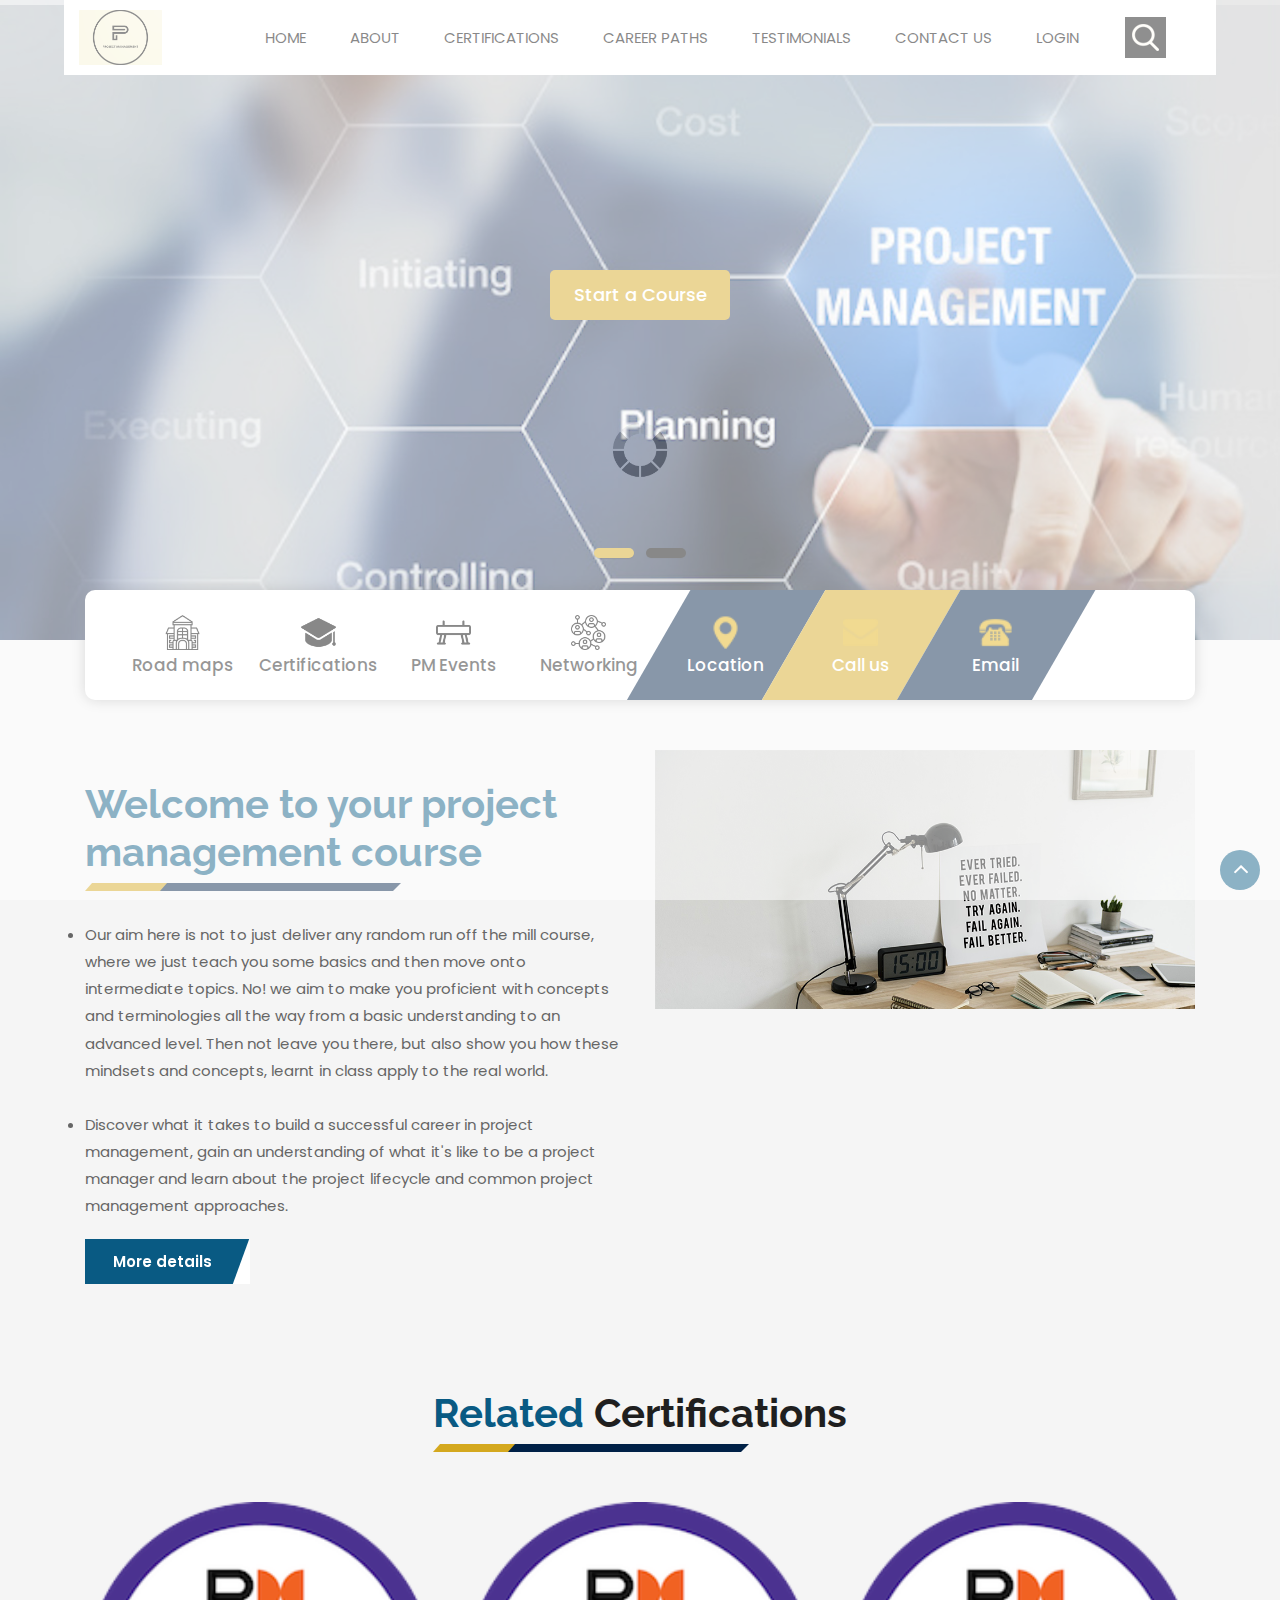
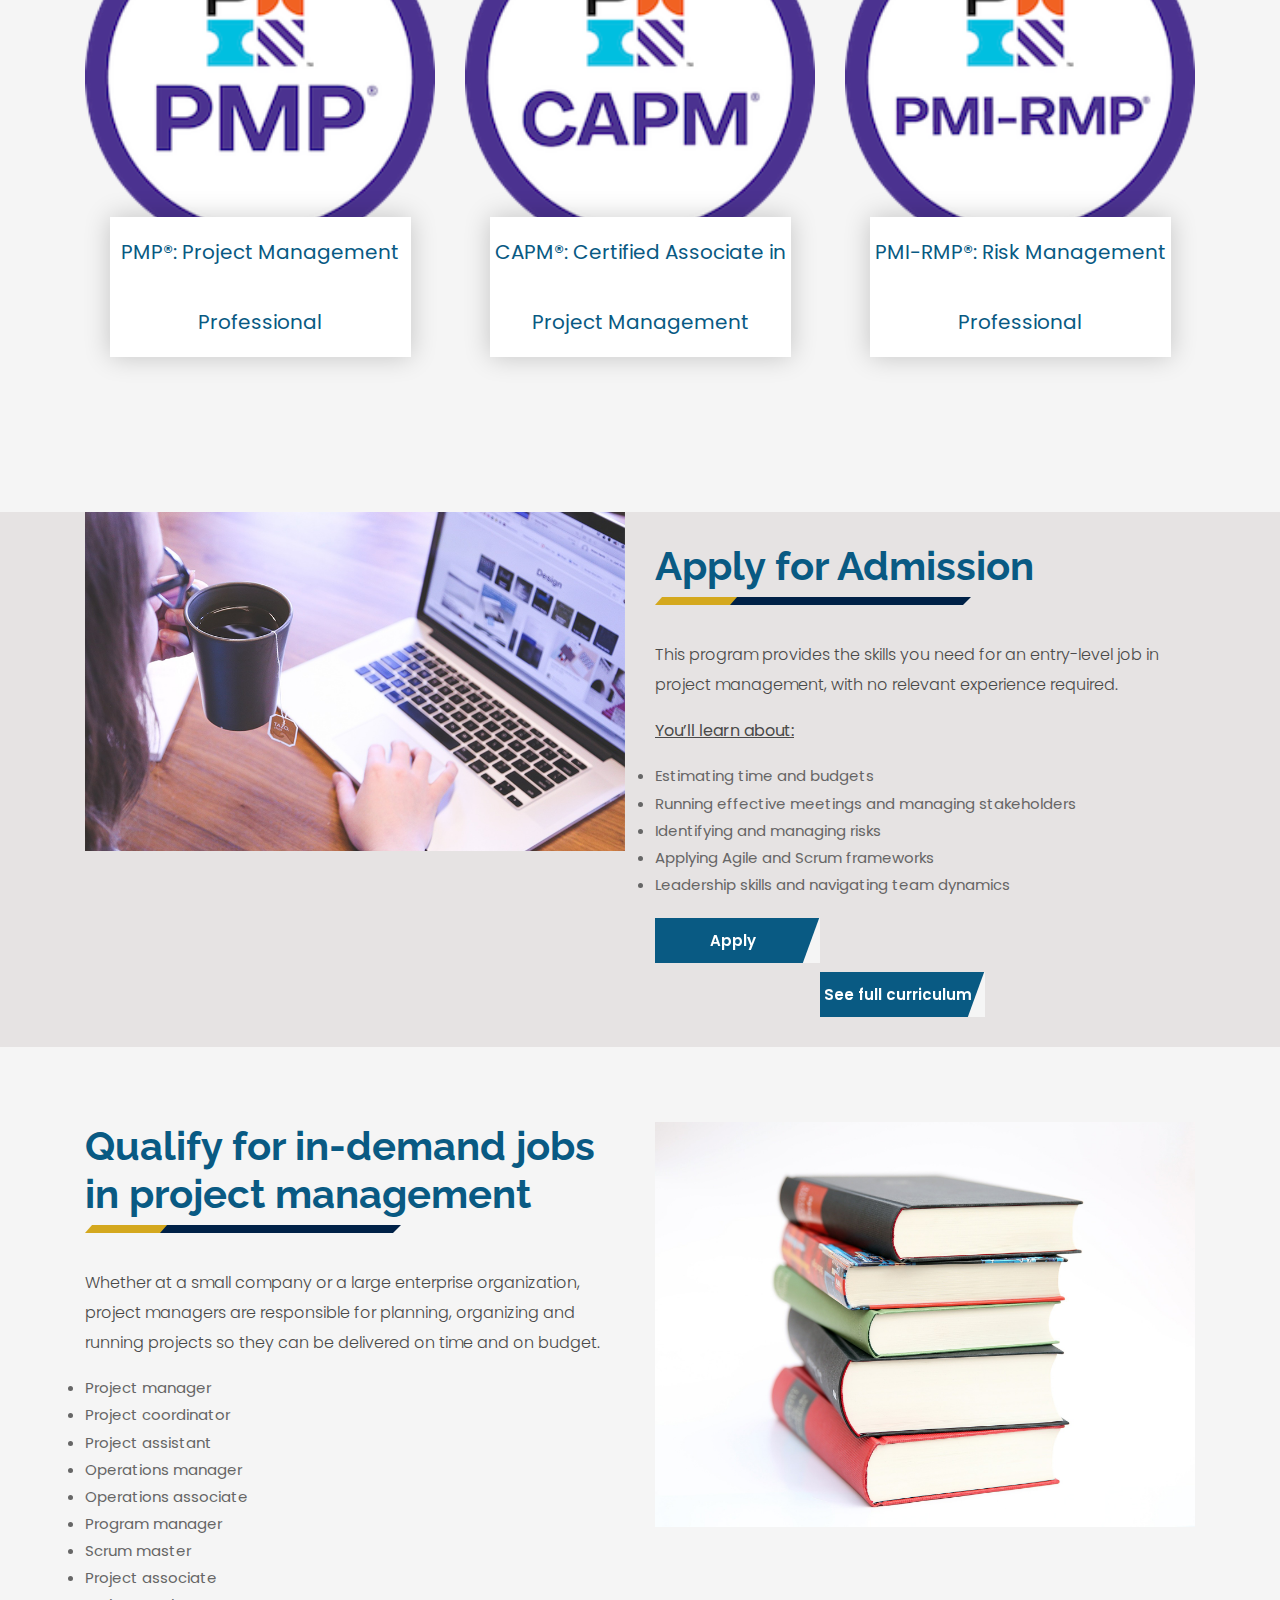
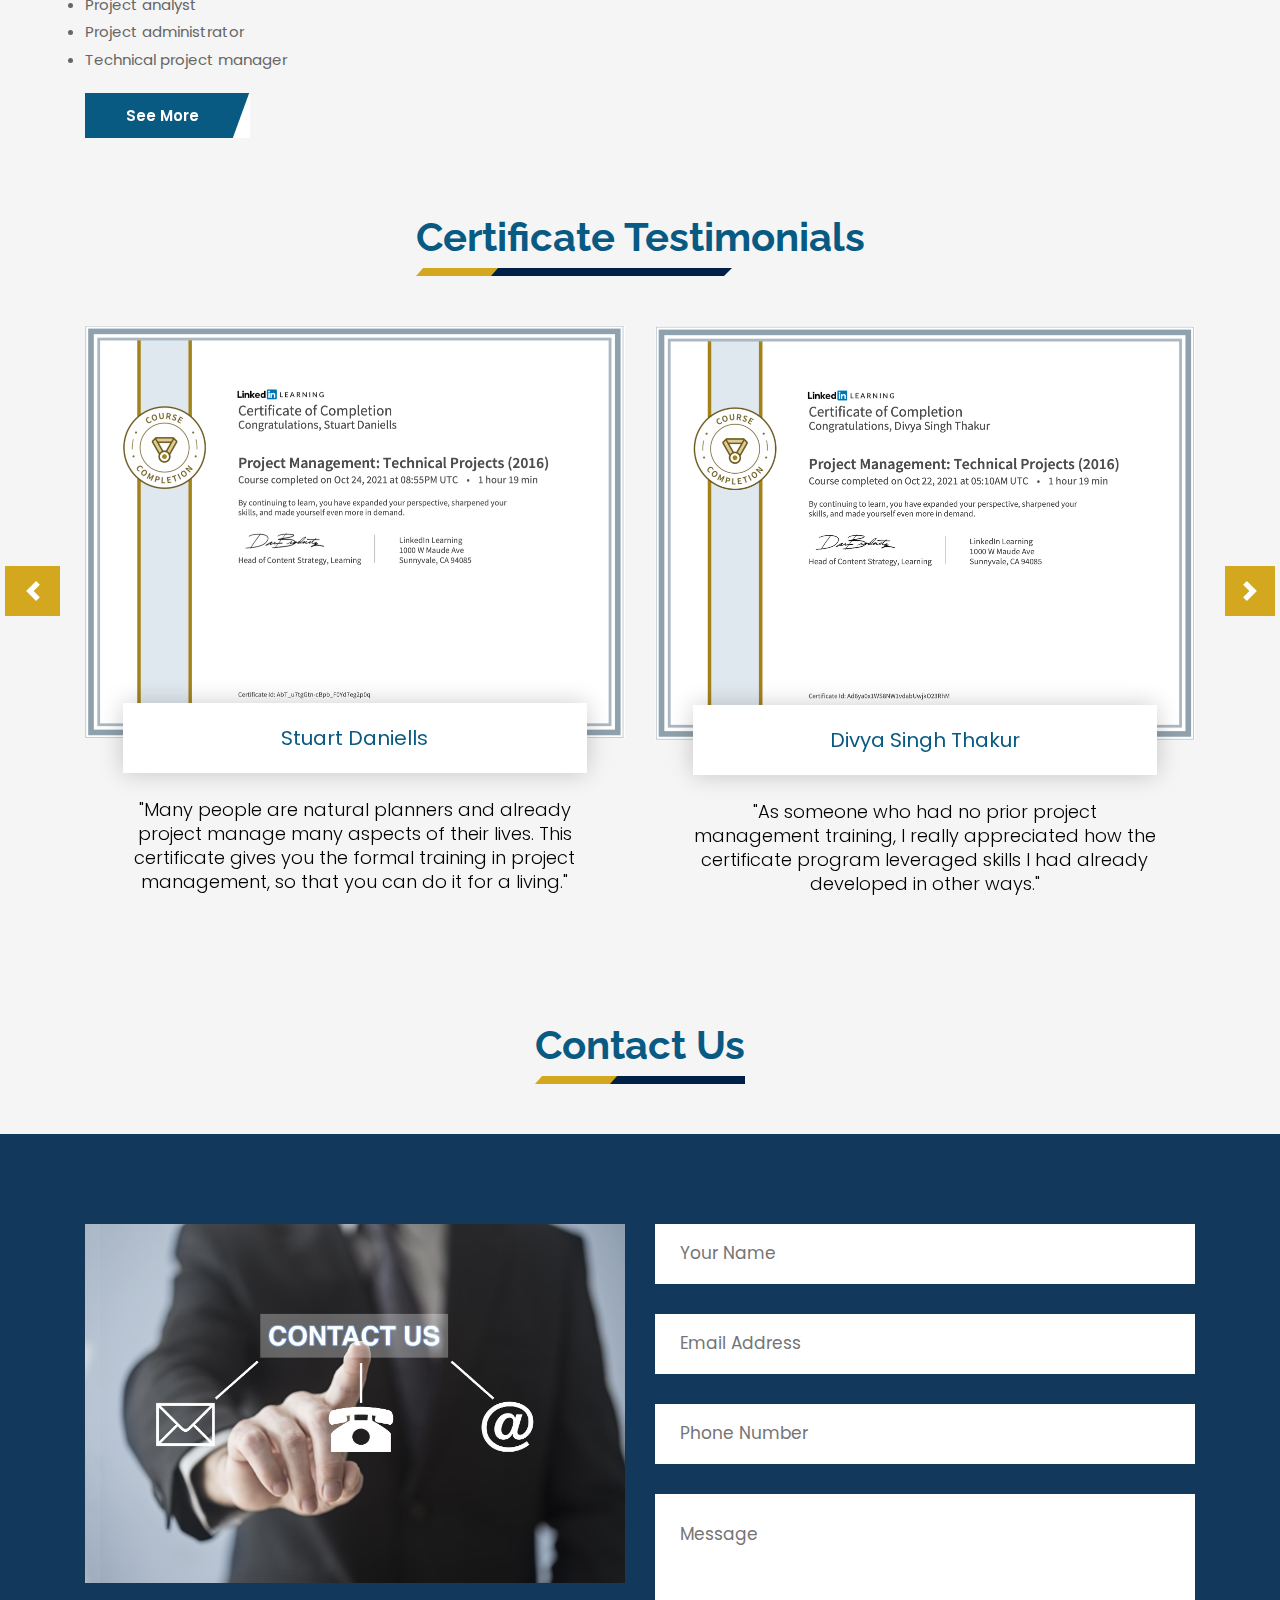
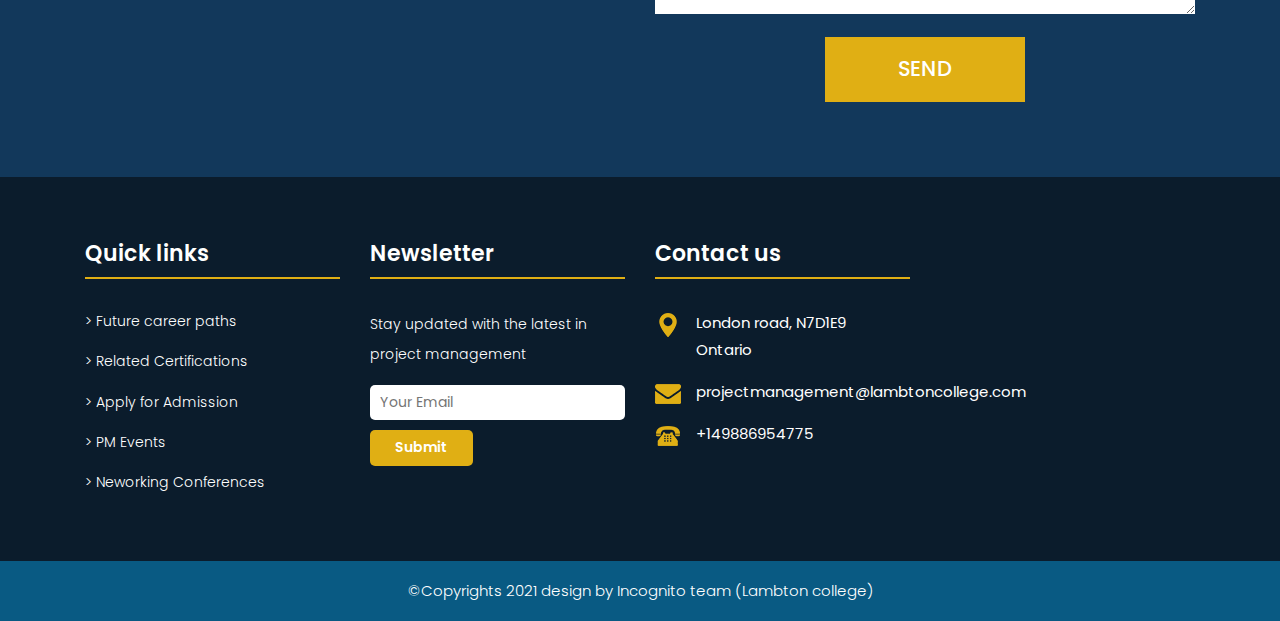
<file: index.html>
<!DOCTYPE html>
<html lang="en">
<!-- Basic -->

<head>
    <meta charset="utf-8">
    <meta http-equiv="X-UA-Compatible" content="IE=edge">

    <!-- Mobile Metas -->
    <meta name="viewport" content="width=device-width, minimum-scale=1.0, maximum-scale=1.0, user-scalable=no">

    <!-- Site Metas -->
    <title>Project Management Project (by Incognito)</title>

    <!-- Site Icons -->
    <link rel="shortcut icon" href="#" type="image/x-icon" />

    <!-- Bootstrap CSS -->
    <link rel="stylesheet" href="css/bootstrap.min.css" />
    <!-- Pogo Slider CSS -->
    <link rel="stylesheet" href="css/pogo-slider.min.css" />
    <!-- Site CSS -->
    <link rel="stylesheet" href="css/style.css" />
    <!-- Responsive CSS -->
    <link rel="stylesheet" href="css/responsive.css" />
    <!-- Custom CSS -->
    <link rel="stylesheet" href="css/custom.css" />

</head>

<body id="home" data-spy="scroll" data-target="#navbar-wd" data-offset="98">

    <!-- LOADER -->
    <div id="preloader">
        <div class="loader">
            <img src="images/loader.gif" alt="#" />
        </div>
    </div>
    <!-- end loader -->
    <!-- END LOADER -->

    <!-- Start header -->
    <header class="top-header">
        <nav class="navbar header-nav navbar-expand-lg">
            <div class="container-fluid">
                <a class="navbar-brand" href="index.html"><img src="images/logo.png" alt="image"></a>
                <button class="navbar-toggler" type="button" data-toggle="collapse" data-target="#navbar-wd" aria-controls="navbar-wd" aria-expanded="false" aria-label="Toggle navigation">
                <span></span>
                <span></span>
                <span></span>
                </button>
                <div class="collapse navbar-collapse justify-content-end" id="navbar-wd">
                    <ul class="navbar-nav">
                        <li><a class="nav-link active" href="index.html">Home</a></li>
                        <li><a class="nav-link" href="about.html">About</a></li>
                        <li><a class="nav-link" href="courses.html">Certifications</a></li>
                        <li><a class="nav-link" href="career.html">Career Paths</a></li>
						<li><a class="nav-link" href="Testimonials.html">Testimonials</a></li>
						<li><a class="nav-link" href="contact.html">Contact us</a></li>
                        <li><a class="nav-link" href="login.html">Login</a></li>
                    </ul>
                </div>
                <div class="search-box">
                    <input type="text" class="search-txt" placeholder="Search">
                    <a class="search-btn">
                        <img src="images/search_icon.png" alt="#" />
                    </a>
                </div>
            </div>
        </nav>
    </header>
    <!-- End header -->

    <!-- Start Banner -->
    <div class="ulockd-home-slider">
        <div class="container-fluid">
            <div class="row">
                <div class="pogoSlider" id="js-main-slider">
                    <div class="pogoSlider-slide" style="background-image:url(images/banner_img.jpg);">
                        <div class="container">
                            <div class="row">
                                <div class="col-md-12">
                                    <div class="slide_text">
                                        <div class="full center">
										    <a class="contact_bt" href="courses.html">Start a Course</a>
										</div>
                                    </div>
                                </div>
                            </div>
                        </div>
                    </div>
                    <div class="pogoSlider-slide" style="background-image:url(images/banner_img2.jpg);">
                        <div class="container">
                            <div class="row">
                                <div class="col-md-12">
                                    <div class="slide_text">
                                        <div class="full center">
										    <a class="contact_bt" href="courses.html">Start a Course</a>
										</div>
                                    </div>
                                </div>
                            </div>
                        </div>
                    </div>
                </div>
                <!-- .pogoSlider -->
            </div>
        </div>
    </div>
    <!-- End Banner -->
    <!-- section -->
	<div class="section tabbar_menu">
	   <div class="container">
	      <div class="row">
		      <div class="col-md-12">
			     <div class="tab_menu">
				    <ul>
					   <li><a href="#"><span class="icon"><img src="images/i1.png" alt="#" /></span><span>Road maps</span></a></li>
					   <li><a href="courses.html"><span class="icon"><img src="images/i2.png" alt="#" /></span><span>Certifications</span></a></li>
					   <li><a href="#"><span class="icon"><img src="images/i3.png" alt="#" /></span><span>PM Events</span></a></li>
					   <li><a href="#"><span class="icon"><img src="images/i4.png" alt="#" /></span><span>Networking</span></a></li>
					   <li><a target="_blank" href="https://goo.gl/maps/Gn1SaZu951BYn5jG9"><span class="icon"><img src="images/i5.png" alt="#" /></span><span>Location</span></a></li>
					   <li><a href="contact.html"><span class="icon"><img src="images/i6.png" alt="#" /></span><span>Call us</span></a></li>
					   <li><a href="contact.html"><span class="icon"><img src="images/i7.png" alt="#" /></span><span>Email</span></a></li>
					</ul>
				 </div>
			  </div>
		  </div>
	   </div>
	</div>
	<!-- end section -->
	<!-- section -->
    <div class="section margin-top_50">
        <div class="container">
            <div class="row">
                <div class="col-md-6 layout_padding_2">
                    <div class="full">
                        <div class="heading_main text_align_left">
						   <h2><span>Welcome to your project management course</span></h2>
                        </div>
						<div class="full">
                            <ul>
                                <li>Our aim here is not to just deliver any random run off the mill course, where we just teach you some basics and then move onto intermediate topics. No! we aim to make you proficient with concepts and terminologies all the way from a basic understanding to an advanced level. Then not leave you there, but also show you how these mindsets and concepts, learnt in class apply to the real world.</li><br>
                                <li>Discover what it takes to build a successful career in project management, gain an understanding of what it's like to be a project manager and learn about the project lifecycle and common project management approaches.</li>
                            </ul>
						</div>
						<div class="full">
						   <a class="hvr-radial-out button-theme" href="about.html">More details</a>
						</div>
                    </div>
                </div>
				<div class="col-md-6">
                    <div class="full">
                        <img src="images/img2.png" alt="#" />
                    </div>
                </div>
            </div>
        </div>
    </div>
	<!-- end section -->
	<!-- section -->
    <div class="section layout_padding">
        <div class="container">
            <div class="row">
                <div class="col-md-12">
                    <div class="full">
                        <div class="heading_main text_align_center">
						   <h2><span>Related </span>Certifications</h2>
                        </div>
					  </div>
                </div>
				<div class="col-md-4">
                    <div class="full blog_img_popular">
                       <img class="img-responsive" src="images/pmp-badge.png" alt="#" /> 
					   <h4>PMP®: Project Management Professional</h4>
                    </div>
                </div>
				<div class="col-md-4">
                    <div class="full blog_img_popular">
                        <img class="img-responsive" src="images/capm-badge.png" alt="#" />
						<h4>CAPM®: Certified Associate in Project Management</h4>
                    </div>
                </div>
				<div class="col-md-4">
                    <div class="full blog_img_popular">
                        <img class="img-responsive" src="images/pmi-rmp-badge.png" alt="#" />
						<h4>PMI-RMP®: Risk Management Professional</h4>
                    </div>
                </div>
            </div>
        </div>
    </div>
	<!-- end section -->
	<!-- section -->
    <div class="section margin-top_50 silver_bg">
        <div class="container">
            <div class="row">
			    <div class="col-md-6">
                    <div class="full float-right_img">
                        <img src="images/img6.png" alt="#" />
                    </div>
                </div>
                <div class="col-md-6 layout_padding_2">
                    <div class="full">
                        <div class="heading_main text_align_left">
						   <h2><span>Apply for Admission</h2>
                        </div>
						<div class="full">
						  <p>This program provides the skills you need for an entry-level job in project management, with no relevant experience required.</p>
                          <p><strong><u>You’ll learn about:</u></strong></p>
                          <ul>
                              <li>Estimating time and budgets</li>
                              <li>Running effective meetings and managing stakeholders</li>
                              <li>Identifying and managing risks</li>
                              <li>Applying Agile and Scrum frameworks</li>
                              <li>Leadership skills and navigating team dynamics</li>
                          </ul>
						</div>
						<div class="full">
						   <a class="hvr-radial-out button-theme" target="_blank" href="https://www.lambtoncollege.ca/pmls/">Apply</a><br><br>
                           <a class="hvr-radial-out button-theme" href="about.html">See full curriculum</a>
						</div>
                    </div>
                </div>
			</div>
        </div>
    </div>
	<!-- end section -->
	<!-- section -->
    <div class="section layout_padding padding_bottom-0">
        <div class="container">
            <div class="row">
                <div class="col-md-6">
                    <div class="full">
                        <div class="heading_main text_align_left">
						   <h2><span>Qualify for in-demand jobs in project management</span></h2>
                        </div>
						<div class="full">
						  <p>Whether at a small company or a large enterprise organization, project managers are responsible for planning, organizing and running projects so they can be delivered on time and on budget.</p>
                          <ul>
                              <li>Project manager</li>
                              <li>Project coordinator</li>
                              <li>Project assistant</li>
                              <li>Operations manager</li>
                              <li>Operations associate</li>
                              <li>Program manager</li>
                              <li>Scrum master</li>
                              <li>Project associate</li>
                              <li>Project analyst</li>
                              <li>Project administrator</li>
                              <li>Technical project manager</li>
                          </ul>
						</div>
						<div class="full">
						   <a class="hvr-radial-out button-theme" href="career.html">See More</a>
						</div>
                    </div>
                </div>
				<div class="col-md-6">
                    <div class="full">
                        <img class="img-responsive" src="images/img7.png" alt="#" />
                    </div>
                </div>
            </div>
        </div>
    </div>
	<!-- end section -->
	<!-- section -->
    <div class="section layout_padding padding_bottom-0">
        <div class="container">
            <div class="row">
                <div class="col-md-12">
                    <div class="full">
                        <div class="heading_main text_align_center">
						   <h2><span>Certificate Testimonials</span></h2>
                        </div>
					  </div>
                </div>
			  </div>
               <div class="row">
                <div class="col-lg-12">
                    <div id="demo" class="carousel slide" data-ride="carousel">

                        <!-- The slideshow -->
                        <div class="carousel-inner">
                            <div class="carousel-item active">
                                <div class="row">
                                    <div class="col-lg-6 col-md-6 col-sm-12">
									    <div class="full blog_img_popular">
                                          <img class="img-responsive" src="images/img8.png" alt="#" />
										  <h4>Stuart Daniells</h4>
										  <p>"Many people are natural planners and already project manage many aspects of their lives. This certificate gives you the formal training in project management, so that you can do it for a living."</p>
										</div>
                                    </div>
                                    <div class="col-lg-6 col-md-6 col-sm-12">
                                        <div class="full blog_img_popular">
                                          <img class="img-responsive" src="images/1.png" alt="#" />
										  <h4>Divya Singh Thakur</h4>
										  <p>"As someone who had no prior project management training, I really appreciated how the certificate program leveraged skills I had already developed in other ways."</p>
										</div>
                                    </div>
                                </div>
                            </div>
                            <div class="carousel-item">
                                <div class="row">
                                    <div class="col-lg-6 col-md-6 col-sm-12">
                                        <div class="full blog_img_popular">
                                          <img class="img-responsive" src="images/2.png" alt="#" />
										  <h4>Yuting Sha</h4>
										  <p>"The Agile section of the program provides an excellent overview of the Scrum framework, Agile practices and application in the workplace."</p>
										</div>
                                    </div>
                                    <div class="col-lg-6 col-md-6 col-sm-12">
                                        <div class="full blog_img_popular">
                                          <img class="img-responsive" src="images/3.png" alt="#" />
										  <h4>Simon Joseph Kothapalli</h4>
										  <p>"Great course! I highly recommend it to anyone either just starting out their journey in project management or leveling up their skills sets."</p>
										</div>
                                    </div>
                                </div>
                            </div>
                        </div>

                        <!-- Left and right controls -->
                        <a class="carousel-control-prev" href="#demo" data-slide="prev">
                            <span class="carousel-control-prev-icon"></span>
                        </a>
                        <a class="carousel-control-next" href="#demo" data-slide="next">
                            <span class="carousel-control-next-icon"></span>
                        </a>

                    </div>
                </div>

            </div>			  
           </div>
        </div>
	<!-- end section -->
	<!-- section -->
    <div class="section layout_padding padding_bottom-0">
        <div class="container">
            <div class="row">
                <div class="col-md-12">
                    <div class="full">
                        <div class="heading_main text_align_center">
						   <h2><span>Contact Us</span></h2>
                        </div>
					  </div>
                </div>
			  </div>
           </div>
        </div>
	<!-- end section -->
	<!-- section -->
    <div class="section contact_section" style="background:#12385b;">
        <div class="container">
               <div class="row">
                 <div class="col-lg-6 col-md-6 col-sm-12">
				    <div class="full float-right_img">
                        <img class="contactUs" src="images/contactUs.jpg" alt="#">
                    </div>
                 </div>
				 <div class="layout_padding col-lg-6 col-md-6 col-sm-12">
				    <div class="contact_form">
					    <form action="contact.html">
						   <fieldset>
						       <div class="full field">
							      <input type="text" placeholder="Your Name" name="your name" />
							   </div>
							   <div class="full field">
							      <input type="email" placeholder="Email Address" name="Email" />
							   </div>
							   <div class="full field">
							      <input type="phn" placeholder="Phone Number" name="Phone number" />
							   </div>
							   <div class="full field">
							      <textarea placeholder="Message"></textarea>
							   </div>
							   <div class="full field">
							      <div class="center"><button>Send</button></div>
							   </div>
						   </fieldset>
						</form>
					</div>
                 </div>
                <!-- Looka logo creator - "https://looka.com/ -->
               </div>			  
           </div>
        </div>
	<!-- end section -->
    <!-- Start Footer -->
    <footer class="footer-box">
        <div class="container">
		
		   <div class="row">
			  <div class="col-xs-12 col-sm-6 col-md-6 col-lg-3">
			       <div class="footer_blog footer_menu white_fonts">
						    <h3>Quick links</h3>
						    <ul> 
							  <li><a href="courses.html">> Future career paths</a></li>
							  <li><a href="courses.html">> Related Certifications</a></li>
							  <li><a href="https://www.lambtoncollege.ca/pmls/">> Apply for Admission</a></li>
							  <li><a href="#">> PM Events</a></li>
							  <li><a href="#">> Neworking Conferences</a></li>
							</ul>
						 </div>
				 </div>
				 
				 <div class="col-xs-12 col-sm-6 col-md-6 col-lg-3">
				 <div class="footer_blog full white_fonts">
						     <h3>Newsletter</h3>
							 <p>Stay updated with the latest in project management</p>
							 <div class="newsletter_form">
							    <form action="index.html">
								   <input type="email" placeholder="Your Email" name="#" required />
								   <button>Submit</button>
								</form>
							 </div>
						 </div>
					</div>	 
			  
			    <div class="col-xs-12 col-sm-6 col-md-6 col-lg-3">
				    <div class="footer_blog full white_fonts">
                        <h3>Contact us</h3>
                        <ul class="full">
                            <li><img src="images/i5.png"><span>London road, N7D1E9<br>Ontario</span></li>
                            <li><img src="images/i6.png"><span>projectmanagement@lambtoncollege.com</span></li>
                            <li><img src="images/i7.png"><span>+149886954775</span></li>
                        </ul>
                    </div>
                </div>	 
		   </div>
        </div>
    </footer>
    <!-- End Footer -->

    <div class="footer_bottom">
        <div class="container">
            <div class="row">
                <div class="col-12">
                    <p class="crp">©Copyrights 2021 design by Incognito team (Lambton college)</p>
                </div>
            </div>
        </div>
    </div>

    <a href="#" id="scroll-to-top" class="hvr-radial-out"><i class="fa fa-angle-up"></i></a>

    <!-- ALL JS FILES -->
    <script src="js/jquery.min.js"></script>
	<script src="js/popper.min.js"></script>
    <script src="js/bootstrap.min.js"></script>
    <!-- ALL PLUGINS -->
    <script src="js/jquery.magnific-popup.min.js"></script>
    <script src="js/jquery.pogo-slider.min.js"></script>
    <script src="js/slider-index.js"></script>
    <script src="js/smoothscroll.js"></script>
    <script src="js/form-validator.min.js"></script>
    <script src="js/contact-form-script.js"></script>
    <script src="js/isotope.min.js"></script>
    <script src="js/images-loded.min.js"></script>
    <script src="js/custom.js"></script>
	<script>
	/* counter js */

(function ($) {
	$.fn.countTo = function (options) {
		options = options || {};
		
		return $(this).each(function () {
			// set options for current element
			var settings = $.extend({}, $.fn.countTo.defaults, {
				from:            $(this).data('from'),
				to:              $(this).data('to'),
				speed:           $(this).data('speed'),
				refreshInterval: $(this).data('refresh-interval'),
				decimals:        $(this).data('decimals')
			}, options);
			
			// how many times to update the value, and how much to increment the value on each update
			var loops = Math.ceil(settings.speed / settings.refreshInterval),
				increment = (settings.to - settings.from) / loops;
			
			// references & variables that will change with each update
			var self = this,
				$self = $(this),
				loopCount = 0,
				value = settings.from,
				data = $self.data('countTo') || {};
			
			$self.data('countTo', data);
			
			// if an existing interval can be found, clear it first
			if (data.interval) {
				clearInterval(data.interval);
			}
			data.interval = setInterval(updateTimer, settings.refreshInterval);
			
			// initialize the element with the starting value
			render(value);
			
			function updateTimer() {
				value += increment;
				loopCount++;
				
				render(value);
				
				if (typeof(settings.onUpdate) == 'function') {
					settings.onUpdate.call(self, value);
				}
				
				if (loopCount >= loops) {
					// remove the interval
					$self.removeData('countTo');
					clearInterval(data.interval);
					value = settings.to;
					
					if (typeof(settings.onComplete) == 'function') {
						settings.onComplete.call(self, value);
					}
				}
			}
			
			function render(value) {
				var formattedValue = settings.formatter.call(self, value, settings);
				$self.html(formattedValue);
			}
		});
	};
	
	$.fn.countTo.defaults = {
		from: 0,               // the number the element should start at
		to: 0,                 // the number the element should end at
		speed: 1000,           // how long it should take to count between the target numbers
		refreshInterval: 100,  // how often the element should be updated
		decimals: 0,           // the number of decimal places to show
		formatter: formatter,  // handler for formatting the value before rendering
		onUpdate: null,        // callback method for every time the element is updated
		onComplete: null       // callback method for when the element finishes updating
	};
	
	function formatter(value, settings) {
		return value.toFixed(settings.decimals);
	}
}(jQuery));

jQuery(function ($) {
  // custom formatting example
  $('.count-number').data('countToOptions', {
	formatter: function (value, options) {
	  return value.toFixed(options.decimals).replace(/\B(?=(?:\d{3})+(?!\d))/g, ',');
	}
  });
  
  // start all the timers
  $('.timer').each(count);  
  
  function count(options) {
	var $this = $(this);
	options = $.extend({}, options || {}, $this.data('countToOptions') || {});
	$this.countTo(options);
  }
});
	</script>
</body>

</html>
</file>
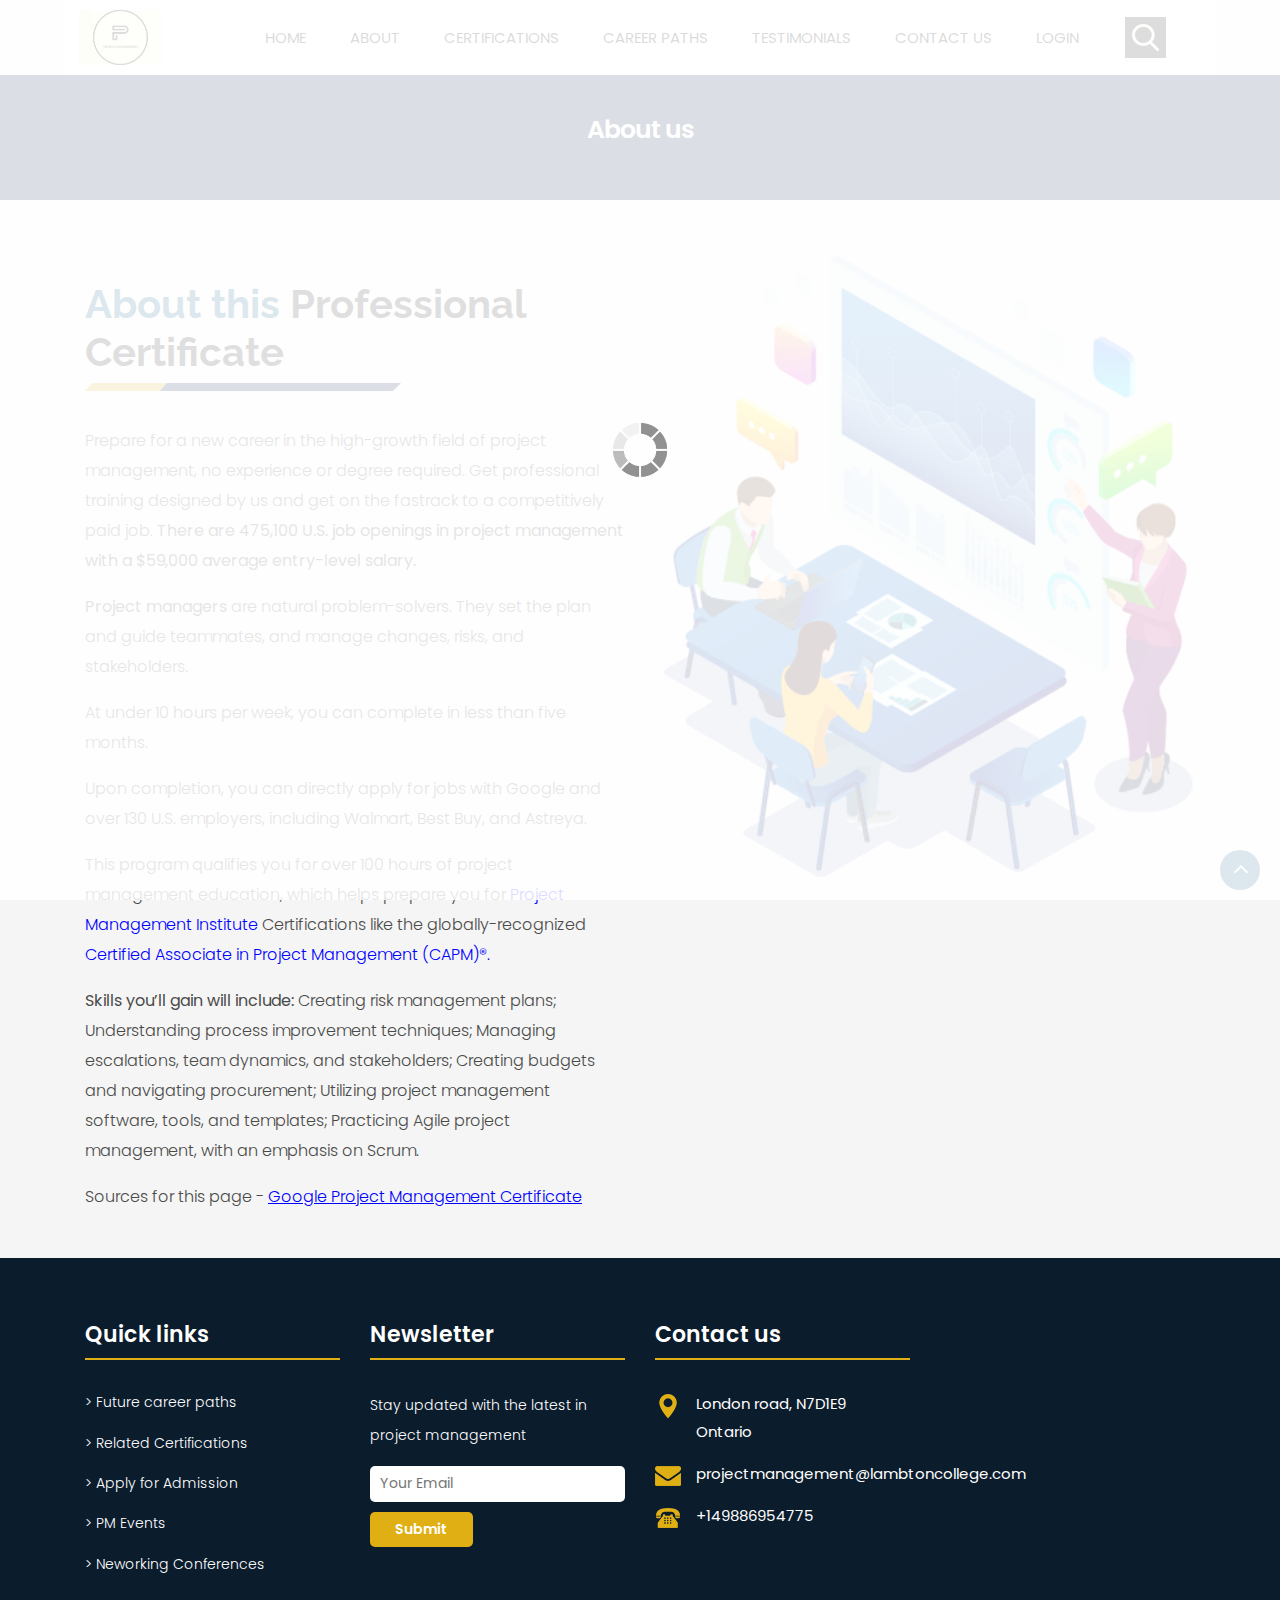
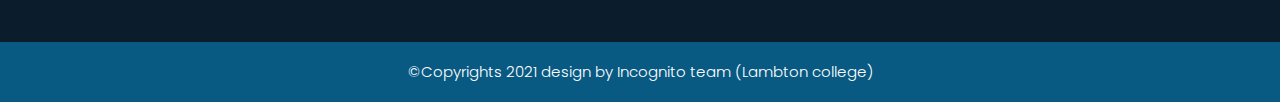
<file: about.html>
<!DOCTYPE html>
<html lang="en">
<!-- Basic -->

<head>
    <meta charset="utf-8">
    <meta http-equiv="X-UA-Compatible" content="IE=edge">

    <!-- Mobile Metas -->
    <meta name="viewport" content="width=device-width, minimum-scale=1.0, maximum-scale=1.0, user-scalable=no">

    <!-- Site Metas -->
    <title>Project Management Project (by Incognito)</title>

    <!-- Site Icons -->
    <link rel="shortcut icon" href="#" type="image/x-icon" />

    <!-- Bootstrap CSS -->
    <link rel="stylesheet" href="css/bootstrap.min.css" />
    <!-- Pogo Slider CSS -->
    <link rel="stylesheet" href="css/pogo-slider.min.css" />
    <!-- Site CSS -->
    <link rel="stylesheet" href="css/style.css" />
    <!-- Responsive CSS -->
    <link rel="stylesheet" href="css/responsive.css" />
    <!-- Custom CSS -->
    <link rel="stylesheet" href="css/custom.css" />

</head>

<body id="inner_page" data-spy="scroll" data-target="#navbar-wd" data-offset="98">

    <!-- LOADER -->
    <div id="preloader">
        <div class="loader">
            <img src="images/loader.gif" alt="#" />
        </div>
    </div>
    <!-- end loader -->
    <!-- END LOADER -->

    <!-- Start header -->
    <header class="top-header">
      <nav class="navbar header-nav navbar-expand-lg">
			<div class="container-fluid">
				 <a class="navbar-brand" href="index.html"><img src="images/logo.png" alt="image"></a>
				 <button class="navbar-toggler" type="button" data-toggle="collapse" data-target="#navbar-wd" aria-controls="navbar-wd" aria-expanded="false" aria-label="Toggle navigation">
					  <span></span>
					  <span></span>
					  <span></span>
				 </button>
				 <div class="collapse navbar-collapse justify-content-end" id="navbar-wd">
					  <ul class="navbar-nav">
							<li><a class="nav-link active" href="index.html">Home</a></li>
							<li><a class="nav-link" href="about.html">About</a></li>
							<li><a class="nav-link" href="courses.html">Certifications</a></li>
							<li><a class="nav-link" href="career.html">Career Paths</a></li>
							<li><a class="nav-link" href="Testimonials.html">Testimonials</a></li>
							<li><a class="nav-link" href="contact.html">Contact us</a></li>
							<li><a class="nav-link" href="login.html">Login</a></li>
					  </ul>
				 </div>
				 <div class="search-box">
					  <input type="text" class="search-txt" placeholder="Search">
					  <a class="search-btn">
							<img src="images/search_icon.png" alt="#" />
					  </a>
				 </div>
			</div>
	   </nav>
    </header>
    <!-- End header -->

	<!-- section -->
	
	<section class="inner_banner">
	  <div class="container">
	      <div class="row">
		      <div class="col-12">
			     <div class="full">
				     <h3>About us</h3>
				 </div>
			  </div>
		  </div>
	  </div>
	</section>
	
	<!-- end section -->
   
	<!-- section -->
   <div class="section margin-top_50">
		<div class="container">
			<div class="row">
				<div class="col-md-6 layout_padding_2">
					<div class="full">
						<div class="heading_main text_align_left">
							<h2><span>About this</span> Professional Certificate</h2>
						</div>
						<div class="full">
							<p>Prepare for a new career in the high-growth field of project management, no experience or degree required. Get professional training designed by us and get on the fastrack to a competitively paid job. <strong>There are 475,100 U.S. job openings in project management with a $59,000 average entry-level salary.</strong></p>
							<p><strong>Project managers</strong> are natural problem-solvers. They set the plan and guide teammates, and manage changes, risks, and stakeholders.</p>
							<p>At under 10 hours per week, you can complete in less than five months. </p>
							<p>Upon completion, you can directly apply for jobs with Google and over 130 U.S. employers, including Walmart, Best Buy, and Astreya.</p>
							<p>This program qualifies you for over 100 hours of project management education, which helps prepare you for <a href="https://www.pmi.org/" target="_blank" rel="noopener nofollow" style="color: blue;">Project Management Institute</a> Certifications like the globally-recognized <a href="https://bit.ly/3pxu0F5" target="_blank" rel="noopener nofollow" style="color: blue;">Certified Associate in Project Management (CAPM)®.</a></p>
							<p><strong>Skills you’ll gain will include: </strong>Creating risk management plans; Understanding process improvement techniques; Managing escalations, team dynamics, and stakeholders; Creating budgets and navigating procurement; Utilizing  project management software, tools, and templates; Practicing Agile project management, with an emphasis on Scrum.</p>
							<div>
								<div data-track="true" data-track-app="xdp_v1" data-track-page="xdp" data-track-action="click" data-track-component="applied_project_description" class="rc-AppliedLearningProject m-t-1 m-b-3" role="presentation" data-e2e="applied-learning-project"><div class="applied-project-description-container"><div class="applied-project-description"><div id="" class="rc-CML show-soft-breaks" dir="auto"></div></div></div></div></div>
							</div>
						</div>
						<p>Sources for this page - <a href="https://grow.google/certificates/project-management/#?modal_active=none" style="color: blue;"><u>Google Project Management Certificate</u></a></p>
					</div>
			<div class="col-md-6">
				<div class="full">
					<img src="images/aboutUs2.png" alt="#" />
				</div>
			</div>
		</div>
   </div>
	<!-- end section -->
   <!-- Start Footer -->
	<footer class="footer-box">
		<div class="container">
	
		   <div class="row">
			  
				<div class="col-xs-12 col-sm-6 col-md-6 col-lg-3">
					  <div class="footer_blog footer_menu white_fonts">
							  <h3>Quick links</h3>
							  <ul> 
									<li><a href="courses.html">> Future career paths</a></li>
									<li><a href="courses.html">> Related Certifications</a></li>
									<li><a href="https://www.lambtoncollege.ca/pmls/">> Apply for Admission</a></li>
									<li><a href="#">> PM Events</a></li>
									<li><a href="#">> Neworking Conferences</a></li>
							 </ul>
						  </div>
				  </div>
				  
				  <div class="col-xs-12 col-sm-6 col-md-6 col-lg-3">
				  <div class="footer_blog full white_fonts">
							<h3>Newsletter</h3>
							<p>Stay updated with the latest in project management</p>
							<div class="newsletter_form">
								<form action="index.html">
									<input type="email" placeholder="Your Email" name="#" required />
									<button>Submit</button>
								</form>
							</div>
						</div>
					 </div>	 
				
				<div class="col-xs-12 col-sm-6 col-md-6 col-lg-3">
				  <div class="footer_blog full white_fonts">
								<h3>Contact us</h3>
							  <ul class="full">
									<li><img src="images/i5.png"><span>London road, N7D1E9<br>Ontario</span></li>
									<li><img src="images/i6.png"><span>projectmanagement@lambtoncollege.com</span></li>
									<li><img src="images/i7.png"><span>+149886954775</span></li>
								</ul>
						  </div>
					 </div>	 
				
			</div>
		
        </div>
    </footer>
    <!-- End Footer -->

   <div class="footer_bottom">
      <div class="container">
			<div class="row">
					<div class="col-12">
					<p class="crp">©Copyrights 2021 design by Incognito team (Lambton college)</p>
					</div>
			</div>
      </div>
   </div>

    <a href="#" id="scroll-to-top" class="hvr-radial-out"><i class="fa fa-angle-up"></i></a>

    <!-- ALL JS FILES -->
    <script src="js/jquery.min.js"></script>
	<script src="js/popper.min.js"></script>
    <script src="js/bootstrap.min.js"></script>
    <!-- ALL PLUGINS -->
    <script src="js/jquery.magnific-popup.min.js"></script>
    <script src="js/jquery.pogo-slider.min.js"></script>
    <script src="js/slider-index.js"></script>
    <script src="js/smoothscroll.js"></script>
    <script src="js/form-validator.min.js"></script>
    <script src="js/contact-form-script.js"></script>
    <script src="js/isotope.min.js"></script>
    <script src="js/images-loded.min.js"></script>
    <script src="js/custom.js"></script>
	<script>
	/* counter js */

	(function ($) {
		$.fn.countTo = function (options) {
			options = options || {};
			
			return $(this).each(function () {
				// set options for current element
				var settings = $.extend({}, $.fn.countTo.defaults, {
					from:            $(this).data('from'),
					to:              $(this).data('to'),
					speed:           $(this).data('speed'),
					refreshInterval: $(this).data('refresh-interval'),
					decimals:        $(this).data('decimals')
				}, options);
				
				// how many times to update the value, and how much to increment the value on each update
				var loops = Math.ceil(settings.speed / settings.refreshInterval),
					increment = (settings.to - settings.from) / loops;
				
				// references & variables that will change with each update
				var self = this,
					$self = $(this),
					loopCount = 0,
					value = settings.from,
					data = $self.data('countTo') || {};
				
				$self.data('countTo', data);
				
				// if an existing interval can be found, clear it first
				if (data.interval) {
					clearInterval(data.interval);
				}
				data.interval = setInterval(updateTimer, settings.refreshInterval);
				
				// initialize the element with the starting value
				render(value);
				
				function updateTimer() {
					value += increment;
					loopCount++;
					
					render(value);
					
					if (typeof(settings.onUpdate) == 'function') {
						settings.onUpdate.call(self, value);
					}
					
					if (loopCount >= loops) {
						// remove the interval
						$self.removeData('countTo');
						clearInterval(data.interval);
						value = settings.to;
						
						if (typeof(settings.onComplete) == 'function') {
							settings.onComplete.call(self, value);
						}
					}
				}
				
				function render(value) {
					var formattedValue = settings.formatter.call(self, value, settings);
					$self.html(formattedValue);
				}
			});
		};
		
		$.fn.countTo.defaults = {
			from: 0,               // the number the element should start at
			to: 0,                 // the number the element should end at
			speed: 1000,           // how long it should take to count between the target numbers
			refreshInterval: 100,  // how often the element should be updated
			decimals: 0,           // the number of decimal places to show
			formatter: formatter,  // handler for formatting the value before rendering
			onUpdate: null,        // callback method for every time the element is updated
			onComplete: null       // callback method for when the element finishes updating
		};
		
		function formatter(value, settings) {
			return value.toFixed(settings.decimals);
		}
	}(jQuery));

	jQuery(function ($) {
	// custom formatting example
	$('.count-number').data('countToOptions', {
		formatter: function (value, options) {
		return value.toFixed(options.decimals).replace(/\B(?=(?:\d{3})+(?!\d))/g, ',');
		}
	});
	
	// start all the timers
	$('.timer').each(count);  
	
	function count(options) {
		var $this = $(this);
		options = $.extend({}, options || {}, $this.data('countToOptions') || {});
		$this.countTo(options);
	}
	});
	</script>
</body>

</html>
</file>
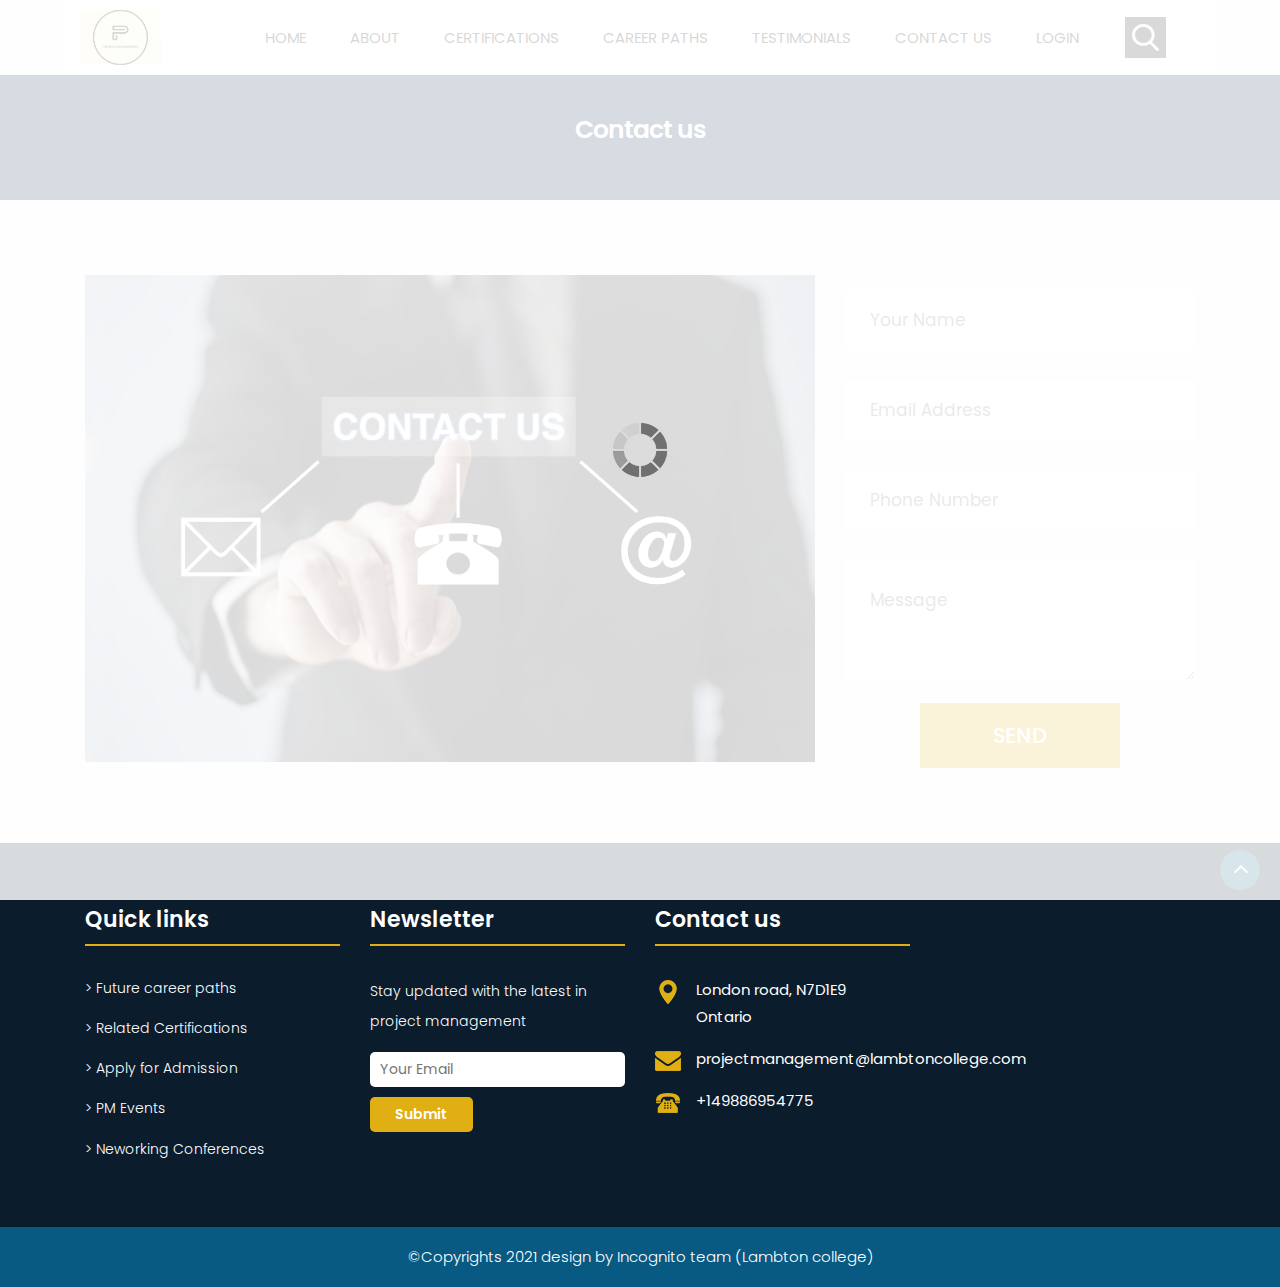
<file: contact.html>
<!DOCTYPE html>
<html lang="en">
<!-- Basic -->

<head>
    <meta charset="utf-8">
    <meta http-equiv="X-UA-Compatible" content="IE=edge">

    <!-- Mobile Metas -->
    <meta name="viewport" content="width=device-width, minimum-scale=1.0, maximum-scale=1.0, user-scalable=no">

    <!-- Site Metas -->
    <title>Project Management Project (by Incognito)</title>

    <!-- Site Icons -->
    <link rel="shortcut icon" href="#" type="image/x-icon" />

    <!-- Bootstrap CSS -->
    <link rel="stylesheet" href="css/bootstrap.min.css" />
    <!-- Pogo Slider CSS -->
    <link rel="stylesheet" href="css/pogo-slider.min.css" />
    <!-- Site CSS -->
    <link rel="stylesheet" href="css/style.css" />
    <!-- Responsive CSS -->
    <link rel="stylesheet" href="css/responsive.css" />
    <!-- Custom CSS -->
    <link rel="stylesheet" href="css/custom.css" />

</head>

<body id="inner_page" data-spy="scroll" data-target="#navbar-wd" data-offset="98">

    <!-- LOADER -->
    <div id="preloader">
        <div class="loader">
            <img src="images/loader.gif" alt="#" />
        </div>
    </div>
    <!-- end loader -->
    <!-- END LOADER -->

    <!-- Start header -->
    <header class="top-header">
        <nav class="navbar header-nav navbar-expand-lg">
            <div class="container-fluid">
                <a class="navbar-brand" href="index.html"><img src="images/logo.png" alt="image"></a>
                <button class="navbar-toggler" type="button" data-toggle="collapse" data-target="#navbar-wd" aria-controls="navbar-wd" aria-expanded="false" aria-label="Toggle navigation">
                    <span></span>
                    <span></span>
                    <span></span>
                </button>
                <div class="collapse navbar-collapse justify-content-end" id="navbar-wd">
                    <ul class="navbar-nav">
                        <li><a class="nav-link active" href="index.html">Home</a></li>
                        <li><a class="nav-link" href="about.html">About</a></li>
                        <li><a class="nav-link" href="courses.html">Certifications</a></li>
                        <li><a class="nav-link" href="career.html">Career Paths</a></li>
								<li><a class="nav-link" href="Testimonials.html">Testimonials</a></li>
								<li><a class="nav-link" href="contact.html">Contact us</a></li>
								<li><a class="nav-link" href="login.html">Login</a></li>
                    </ul>
                </div>
                <div class="search-box">
                    <input type="text" class="search-txt" placeholder="Search">
                    <a class="search-btn">
                        <img src="images/search_icon.png" alt="#" />
                    </a>
                </div>
            </div>
        </nav>
    </header>
    <!-- End header -->

	<!-- section -->
	
	<section class="inner_banner">
	  <div class="container">
	      <div class="row">
		      <div class="col-12">
			     <div class="full">
				     <h3>Contact us</h3>
				 </div>
			  </div>
		  </div>
	  </div>
	</section>
	
	<!-- end section -->
   
	<!-- section -->
   <div class="section layout_padding contact_section" style="background:#f6f6f6;">
         <div class="container">
               <div class="row">
                 <div class="col-lg-8 col-md-8 col-sm-12">
				    <div class="full float-right_img">
                        <img src="images/contactUs.jpg" alt="#">
                    </div>
                 </div>
				 <div class="col-lg-4 col-md-4 col-sm-12">
				    <div class="contact_form">
					    <form action="contact.html">
						   <fieldset>
						       <div class="full field">
							      <input type="text" placeholder="Your Name" name="your name" />
							   </div>
							   <div class="full field">
							      <input type="email" placeholder="Email Address" name="Email" />
							   </div>
							   <div class="full field">
							      <input type="phn" placeholder="Phone Number" name="Phone number" />
							   </div>
							   <div class="full field">
							      <textarea placeholder="Message"></textarea>
							   </div>
							   <div class="full field">
							      <div class="center"><button>Send</button></div>
							   </div>
						   </fieldset>
						</form>
					</div>
                 </div>
               </div>			  
           </div>
        </div>
	<!-- end section -->
   <!-- Start Footer -->
	<footer class="footer-box">
		<div class="container">
	
		   <div class="row">
			  
				<div class="col-xs-12 col-sm-6 col-md-6 col-lg-3">
					  <div class="footer_blog footer_menu white_fonts">
							  <h3>Quick links</h3>
							  <ul> 
										<li><a href="courses.html">> Future career paths</a></li>
										<li><a href="courses.html">> Related Certifications</a></li>
										<li><a href="https://www.lambtoncollege.ca/pmls/">> Apply for Admission</a></li>
										<li><a href="#">> PM Events</a></li>
										<li><a href="#">> Neworking Conferences</a></li>
							 </ul>
						  </div>
				  </div>
				  
				  <div class="col-xs-12 col-sm-6 col-md-6 col-lg-3">
				  <div class="footer_blog full white_fonts">
							<h3>Newsletter</h3>
							<p>Stay updated with the latest in project management</p>
							<div class="newsletter_form">
								<form action="index.html">
									<input type="email" placeholder="Your Email" name="#" required />
									<button>Submit</button>
								</form>
							</div>
						</div>
					 </div>	 
				
				<div class="col-xs-12 col-sm-6 col-md-6 col-lg-3">
				  <div class="footer_blog full white_fonts">
								<h3>Contact us</h3>
								<ul class="full">
									<li><img src="images/i5.png"><span>London road, N7D1E9<br>Ontario</span></li>
									<li><img src="images/i6.png"><span>projectmanagement@lambtoncollege.com</span></li>
									<li><img src="images/i7.png"><span>+149886954775</span></li>
								</ul>
						  </div>
					 </div>	 
				
			</div>
		
        </div>
    </footer>
    <!-- End Footer -->

   <div class="footer_bottom">
      <div class="container">
			<div class="row">
					<div class="col-12">
					<p class="crp">©Copyrights 2021 design by Incognito team (Lambton college)</p>
					</div>
			</div>
      </div>
   </div>

    <a href="#" id="scroll-to-top" class="hvr-radial-out"><i class="fa fa-angle-up"></i></a>

    <!-- ALL JS FILES -->
    <script src="js/jquery.min.js"></script>
	<script src="js/popper.min.js"></script>
    <script src="js/bootstrap.min.js"></script>
    <!-- ALL PLUGINS -->
    <script src="js/jquery.magnific-popup.min.js"></script>
    <script src="js/jquery.pogo-slider.min.js"></script>
    <script src="js/slider-index.js"></script>
    <script src="js/smoothscroll.js"></script>
    <script src="js/form-validator.min.js"></script>
    <script src="js/contact-form-script.js"></script>
    <script src="js/isotope.min.js"></script>
    <script src="js/images-loded.min.js"></script>
    <script src="js/custom.js"></script>
	<script>
	/* counter js */

(function ($) {
	$.fn.countTo = function (options) {
		options = options || {};
		
		return $(this).each(function () {
			// set options for current element
			var settings = $.extend({}, $.fn.countTo.defaults, {
				from:            $(this).data('from'),
				to:              $(this).data('to'),
				speed:           $(this).data('speed'),
				refreshInterval: $(this).data('refresh-interval'),
				decimals:        $(this).data('decimals')
			}, options);
			
			// how many times to update the value, and how much to increment the value on each update
			var loops = Math.ceil(settings.speed / settings.refreshInterval),
				increment = (settings.to - settings.from) / loops;
			
			// references & variables that will change with each update
			var self = this,
				$self = $(this),
				loopCount = 0,
				value = settings.from,
				data = $self.data('countTo') || {};
			
			$self.data('countTo', data);
			
			// if an existing interval can be found, clear it first
			if (data.interval) {
				clearInterval(data.interval);
			}
			data.interval = setInterval(updateTimer, settings.refreshInterval);
			
			// initialize the element with the starting value
			render(value);
			
			function updateTimer() {
				value += increment;
				loopCount++;
				
				render(value);
				
				if (typeof(settings.onUpdate) == 'function') {
					settings.onUpdate.call(self, value);
				}
				
				if (loopCount >= loops) {
					// remove the interval
					$self.removeData('countTo');
					clearInterval(data.interval);
					value = settings.to;
					
					if (typeof(settings.onComplete) == 'function') {
						settings.onComplete.call(self, value);
					}
				}
			}
			
			function render(value) {
				var formattedValue = settings.formatter.call(self, value, settings);
				$self.html(formattedValue);
			}
		});
	};
	
	$.fn.countTo.defaults = {
		from: 0,               // the number the element should start at
		to: 0,                 // the number the element should end at
		speed: 1000,           // how long it should take to count between the target numbers
		refreshInterval: 100,  // how often the element should be updated
		decimals: 0,           // the number of decimal places to show
		formatter: formatter,  // handler for formatting the value before rendering
		onUpdate: null,        // callback method for every time the element is updated
		onComplete: null       // callback method for when the element finishes updating
	};
	
	function formatter(value, settings) {
		return value.toFixed(settings.decimals);
	}
}(jQuery));

jQuery(function ($) {
  // custom formatting example
  $('.count-number').data('countToOptions', {
	formatter: function (value, options) {
	  return value.toFixed(options.decimals).replace(/\B(?=(?:\d{3})+(?!\d))/g, ',');
	}
  });
  
  // start all the timers
  $('.timer').each(count);  
  
  function count(options) {
	var $this = $(this);
	options = $.extend({}, options || {}, $this.data('countToOptions') || {});
	$this.countTo(options);
  }
});
	</script>
</body>

</html>
</file>
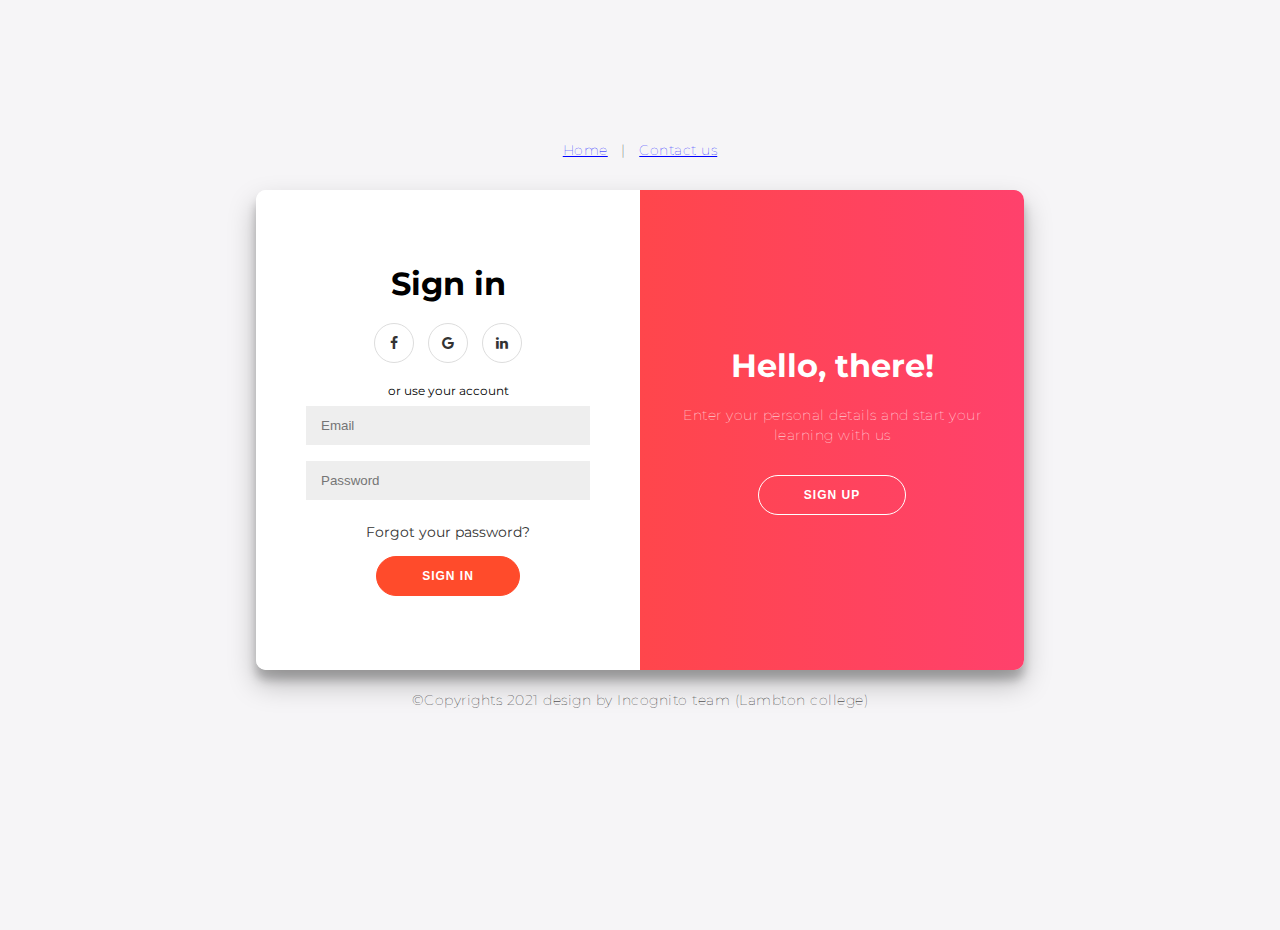
<file: login.html>
<!DOCTYPE html>
<html lang="en">
<head>
   <meta charset="UTF-8">
   <meta http-equiv="X-UA-Compatible" content="IE=edge">
   <meta name="viewport" content="width=device-width, initial-scale=1.0">
   <title>Project Management Project (by Incognito)</title>
   <link rel="stylesheet" href="https://cdnjs.cloudflare.com/ajax/libs/font-awesome/4.7.0/css/font-awesome.min.css">
   <link rel="stylesheet" href="https://fonts.googleapis.com/css?family=Montserrat:400,800">
   <link rel="stylesheet" href="./css/login.css">
</head>
<body>
   <nav>
      <p>
         <a class="" href="index.html"><u>Home</u></a> &nbsp; | &nbsp;
         <a class="" href="contact.html"><u>Contact us</u></a>
      </p>
   </nav>

   <div class="container" id="container">
      <div class="form-container sign-up-container">
         <form action="#">
            <h1>Create Account</h1>
            <div class="social-container">
               <a href="#" class="social"><i class="fa fa-facebook-f"></i></a>
               <a href="#" class="social"><i class="fa fa-google"></i></a>
               <a href="#" class="social"><i class="fa fa-linkedin"></i></a>
            </div>
            <span>or use your email for registration</span>
            <input type="text" placeholder="Name" />
            <input type="email" placeholder="Email" />
            <input type="password" placeholder="Password" />
            <button>Sign Up</button>
         </form>
      </div>
      <div class="form-container sign-in-container">
         <form action="#">
            <h1>Sign in</h1>
            <div class="social-container">
               <a href="#" class="social"><i class="fa fa-facebook"></i></a>
               <a href="#" class="social"><i class="fa fa-google"></i></a>
               <a href="#" class="social"><i class="fa fa-linkedin"></i></a>
            </div>
            <span>or use your account</span>
            <input type="email" placeholder="Email" />
            <input type="password" placeholder="Password" />
            <a href="#">Forgot your password?</a>
            <button>Sign In</button>
         </form>
      </div>
      <div class="overlay-container">
         <div class="overlay">
            <div class="overlay-panel overlay-left">
               <h1>Welcome Back!</h1>
               <p>To keep connected with us please login with your personal info</p>
               <button class="ghost" id="signIn">Sign In</button>
            </div>
            <div class="overlay-panel overlay-right">
               <h1>Hello, there!</h1>
               <p>Enter your personal details and start your learning with us</p>
               <button class="ghost" id="signUp">Sign Up</button>
            </div>
         </div>
      </div>
   </div>

   <!-- Start Footer -->
   <div class="col-12">
      <p class="crp">©Copyrights 2021 design by Incognito team (Lambton college)</p>
   </div>
    <!-- End Footer -->
   
   <script type="text/javascript" src="./js/login.js"></script>
</body>
</html>
</file>
<file: css/style.css>
/*------------------------------------------------------------------ 
    IMPORT FONTS 
-------------------------------------------------------------------*/

@import url('https://fonts.googleapis.com/css?family=Poppins:100,100i,200,200i,300,300i,400,400i,500,500i,600,600i,700,700i,800,800i,900,900i');
@import url('https://fonts.googleapis.com/css?family=Montserrat:100,100i,200,200i,300,300i,400,400i,500,500i,600,600i,700,700i,800,800i');
@import url('https://fonts.googleapis.com/css?family=Great+Vibes');
@import url('https://fonts.googleapis.com/css?family=Raleway:100,100i,200,200i,300,300i,400,400i,500,500i,600,600i,700,700i,800,800i,900,900i');

/*------------------------------------------------------------------ 
    IMPORT FILES 
-------------------------------------------------------------------*/

@import url(animate.css);
@import url(font-awesome.min.css);
@import url(magnific-popup.css);
@import url(responsiveslides.css);
@import url(timeline.css);
@import url(flaticon.css);

/*------------------------------------------------------------------ 
    SKELETON
-------------------------------------------------------------------*/

body {
	color: #666666;
	font-size: 15px;
	font-family: 'Poppins', sans-serif;
	line-height: 1.80857;
	overflow-x: hidden !important;
	background-color: #F5F5F5;
}

a {
	color: #1f1f1f;
	text-decoration: none !important;
	outline: none !important;
	-webkit-transition: all .3s ease-in-out;
	-moz-transition: all .3s ease-in-out;
	-ms-transition: all .3s ease-in-out;
	-o-transition: all .3s ease-in-out;
	transition: all .3s ease-in-out;
}

h1,
h2,
h3,
h4,
h5,
h6 {
	letter-spacing: 0;
	font-weight: normal;
	position: relative;
	padding: 0 0 10px 0;
	font-weight: normal;
	line-height: 120% !important;
	color: #1f1f1f;
	margin: 0
}

h1 {
	font-size: 24px
}

h2 {
	font-size: 22px
}

h3 {
	font-size: 18px
}

h4 {
	font-size: 21px;
	color: #07528d;
	margin-top: 25px;
}

h5 {
	font-size: 14px
}

h6 {
	font-size: 13px
}

h1 a,
h2 a,
h3 a,
h4 a,
h5 a,
h6 a {
	color: #212121;
	text-decoration: none!important;
	opacity: 1
}

h1 a:hover,
h2 a:hover,
h3 a:hover,
h4 a:hover,
h5 a:hover,
h6 a:hover {
	opacity: .8
}

a {
	color: #1f1f1f;
	text-decoration: none;
	outline: none;
}

.dark_bg {
	background: #000;
}

.padding_left_right {
	padding-left: 30px;
	padding-right: 30px;
}

a,
.btn {
	text-decoration: none !important;
	outline: none !important;
	-webkit-transition: all .3s ease-in-out;
	-moz-transition: all .3s ease-in-out;
	-ms-transition: all .3s ease-in-out;
	-o-transition: all .3s ease-in-out;
	transition: all .3s ease-in-out;
}

.btn-custom {
	margin-top: 20px;
	background-color: transparent !important;
	border: 2px solid #ddd;
	padding: 12px 40px;
	font-size: 16px;
}

.lead {
	font-size: 18px;
	line-height: 30px;
	color: #767676;
	margin: 0;
	padding: 0;
}

blockquote {
	margin: 20px 0 20px;
	padding: 30px;
}

ul,
li,
ol {
	/* list-style: none; */
	margin: 0px;
	padding: 0px;
}

button:focus {
	outline: none;
}

.form-control::-moz-placeholder {
	color: #ffffff;
	opacity: 1;
}


/*------------------------------------------------------------------ 
   LOADER 
-------------------------------------------------------------------*/

#preloader {
	width: 100%;
	height: 100%;
	top: 0;
	right: 0;
	bottom: 0;
	left: 0;
	z-index: 11000;
	position: fixed;
	display: block;
	display: flex;
	justify-content: center;
	align-items: center;
	background: #fff;
}

.loader {
    display: block;
    flex-wrap: wrap;
    width: 250px;
    height: auto;
    -webkit-transform-style: preserve-3d;
}

.loader img {
    width: 100%;
    height: auto;
}

.box {
	position: absolute;
	top: 0;
	left: 0;
	width: 75px;
	height: 75px;
	background-image: none;
	background-size: auto auto;
	background-image: none;
	-webkit-animation: move 2s ease-in-out infinite both;
	animation: move 2s ease-in-out infinite both;
	animation-delay: 0s;
	animation-delay: 0s;
	animation-delay: 0s;
	background-image: url('../images/gb.png');
	background-size: 100% 100%;
}

.box:nth-child(1) {
	-webkit-animation-delay: -1s;
	animation-delay: -1s;
}

.box:nth-child(2) {
	-webkit-animation-delay: -2s;
	animation-delay: -2s;
}

.box:nth-child(3) {
	-webkit-animation-delay: -3s;
	animation-delay: -3s;
}

@-webkit-keyframes move {
	0%,
	100% {
		-webkit-transform: none;
		transform: none;
	}
	12.5% {
		-webkit-transform: translate(40px, 0);
		transform: translate(40px, 0);
	}
	25% {
		-webkit-transform: translate(80px, 0);
		transform: translate(80px, 0);
	}
	37.5% {
		-webkit-transform: translate(80px, 40px);
		transform: translate(80px, 40px);
	}
	50% {
		-webkit-transform: translate(80px, 40px);
		transform: translate(80px, 40px);
	}
	62.5% {
		-webkit-transform: translate(30px, 60px);
		transform: translate(30px, 60px);
	}
	75% {
		-webkit-transform: translate(0, 80px);
		transform: translate(0, 40px);
	}
	87.5% {
		-webkit-transform: translate(0, 40px);
		transform: translate(0, 40px);
	}
}

@keyframes move {
	0%,
	100% {
		-webkit-transform: none;
		transform: none;
	}
	12.5% {
		-webkit-transform: translate(40px, 0);
		transform: translate(40px, 0);
	}
	25% {
		-webkit-transform: translate(80px, 0);
		transform: translate(80px, 0);
	}
	37.5% {
		-webkit-transform: translate(80px, 40px);
		transform: translate(80px, 40px);
	}
	50% {
		-webkit-transform: translate(80px, 80px);
		transform: translate(80px, 80px);
	}
	62.5% {
		-webkit-transform: translate(40px, 80px);
		transform: translate(40px, 80px);
	}
	75% {
		-webkit-transform: translate(0, 80px);
		transform: translate(0, 80px);
	}
	87.5% {
		-webkit-transform: translate(0, 40px);
		transform: translate(0, 40px);
	}
}

#scroll-to-top {
	width: 40px;
	height: 40px;
	position: fixed;
	bottom: 10px;
	right: 20px;
	display: flex !important;
	justify-content: center;
	font-size: 25px;
	border-radius: 0;
	transition: .2s;
	letter-spacing: 1px;
	text-align: center;
	line-height: 40px;
	color: #ffffff;
	font-weight: 900;
	border-radius: 100%;
}

#scroll-to-top i.fa.fa-angle-up {
    position: relative;
    top: 6px;
    left: 6px;
}

.padding_bottom-0 {
	padding-bottom: 0 !important;
}

/*------------------------------------------------------------------ HEADER -------------------------------------------------------------------*/

.top-header .navbar {
	padding: 5px 0px;
}

.top-header {
    position: absolute;
    top: 0px;
    left: 0px;
    z-index: 20;
    background-position: left;
    background-repeat: no-repeat;
    background-color: #fff;
    background-size: auto 100%;
    width: 90%;
    margin: 0 5%;
}

.top-header .navbar .navbar-collapse ul li a {
	text-transform: uppercase;
	font-size: 15px;
	padding: 7px 20px;
	position: relative;
	font-weight: 400;
	overflow: hidden;
	color: #000;
}

a.navbar-brand {
    left: 0;
    position: relative;
}

a.navbar-brand img {
    height: 55px;
}

.top-header .navbar .navbar-collapse ul li a.active {}
.top-header .navbar .navbar-collapse ul li a:hover,
.top-header .navbar .navbar-collapse ul li a:focus {
	background: transparent;
	color: #d4a81e;
}

.search_icon.nav-link img {
	width: 25px;
}

.top-header .navbar .navbar-collapse ul li {
	margin: 0 2px;
}

.top-header.fixed-menu {
    width: 100%;
    position: fixed;
    box-shadow: 0px 3px 6px 3px rgba(0, 0, 0, 0.06);
    -webkit-animation-duration: 1s;
    animation-duration: 1s;
    -webkit-animation-fill-mode: both;
    animation-fill-mode: both;
    -webkit-animation-name: fadeInDown;
    animation-name: fadeInDown;
    background: #fff;
    z-index: 20;
    margin: 0;
}

.navbar-toggler {
	border: 2px solid #d4a81e !important;
	border-radius: 0;
	margin: 15px 15px;
	padding: 8px 8px;
	-webkit-transition: all 0.2s linear;
	-moz-transition: all 0.2s linear;
	-o-transition: all 0.2s linear;
	transition: all 0.2s linear;
}

.navbar-toggler span {
	background: #d4a81e;
	display: block;
	width: 22px;
	height: 2px;
	margin: 0 auto;
	margin-top: 0px;
	margin-top: 0px;
	-webkit-border-radius: 1px;
	-moz-border-radius: 1px;
	border-radius: 1px;
	-webkit-transition: all 0.2s linear;
	-moz-transition: all 0.2s linear;
	-o-transition: all 0.2s linear;
	transition: all 0.2s linear;
}

.navbar-toggler span+span {
	margin-top: 5px;
}

.navbar-toggler:hover {
	border: 2px solid #d4a81e;
}

.navbar-toggler:hover span {
	background: #d4a81e;
}

.tab_menu {
    overflow: scroll;
}
.tab_menu ul {
    width: 950px;
}
.full > img {
    width: 100%;
}
.blog_img_popular {
    margin-bottom: 30px;
}
/* search bar */

.search-box {
	position: absolute;
	top: 0;
	right: 50px;
	height: auto;
	padding: 0;
	margin-top: 17px;
}

.search-box:hover .search-txt {
	width: 240px;
	padding: 0 10px;
}

.top-header #navbar-wd {
	padding-right: 100px;
}

.search-btn {
	float: right;
	width: 41px;
	height: 41px;
	background: transparent;
	display: flex;
	justify-content: center;
	align-items: center;
	background: #111;
}

.search-txt {
	border: none;
	outline: none;
	float: left;
	padding: 0;
	color: #000;
	font-size: 14px;
	line-height: 41px;
	width: 0;
	transition: width 400ms;
	background: #fff;
	padding: 0;
	font-weight: 300;
}


/*------------------------------------------------------------------ Banner -------------------------------------------------------------------*/

.home-slider {
	position: relative;
	height: 540px;
}

.lbox-caption {
	display: table;
	height: 100% !important;
	width: 100% !important;
	left: 0 !important;
}

.lbox-caption {
	position: absolute;
	margin: 0 auto;
	left: 0;
	right: 0;
	z-index: 10;
}

.lbox-details {
	display: table-cell;
	text-align: center;
	vertical-align: middle;
	position: absolute;
	top: 0px;
	left: 0;
	right: 0;
	height: 100%;
	padding: 22% 0%;
}

.lbox-details::before {
	content: "";
	position: absolute;
	top: 0px;
	left: 0px;
	width: 100%;
	height: 100%;
	z-index: 2;
}

.lbox-details h1 {
	font-size: 54px;
	font-family: 'Montserrat', sans-serif;
	color: #ffffff;
	font-weight: 600;
	position: relative;
	z-index: 3;
}

.lbox-details h2 {
	font-size: 48px;
	color: #ffffff;
	font-weight: 300;
	position: relative;
	z-index: 3;
}

.lbox-details p {
	color: #ffffff;
	position: relative;
	z-index: 3;
}

.lbox-details p strong {
	color: #70c6eb;
	font-size: 40px;
	font-family: 'Montserrat', sans-serif;
}

.lbox-details a.btn {
	background: #ffffff;
	padding: 10px 20px;
	font-size: 20px;
	text-transform: capitalize;
	color: #3a4149;
	border-radius: 0px;
	position: relative;
	z-index: 3;
}

.lbox-details a.btn:hover {
	background: #70c6eb;
}

.pogoSlider-nav-btn {
	background: #000;
}

.pogoSlider-nav-btn--selected {
	background: #d4a81e !important;
}

.pogoSlider--navBottom .pogoSlider-nav {
    bottom: 75px;
}

.pogoSlider--dirCenterHorizontal .pogoSlider-dir-btn {
	display: none;
}

.img-responsive {
	max-width: 100%;
}

.slide_text h3 {
    font-size: 55px;
    font-weight: 600;
    padding: 0;
    line-height: 45px !important;
    text-align: center;
    color: #fff;
}

.slide_text h3 span {
    font-size: 40px;
}

.slide_text h4 {
    font-size: 30px;
    font-weight: 300;
    margin: 10px 0 0 0;
    padding: 0;
    text-transform: uppercase;
    text-align: center;
    color: #fff;
}

.slide_text p {
    color: #d4a81e;
    font-size: 20px;
    font-weight: 300;
    padding-top: 0;
    line-height: normal;
    margin-bottom: 0;
}

.contact_bt {
    width: 180px;
    height: 50px;
    background: #d4a81e;
    color: #fff;
    float: left;
    line-height: 50px;
    text-align: center;
    font-size: 18px;
    font-weight: 500;
    margin-top: 50px;
    border-radius: 5px;
}

.contact_bt:hover,
.contact_bt:focus {
    color: #fff;
}

.dark_bg .contact_bt {
    margin-top: 30px;
}

.slide_text {
    margin-top: 220px;
    padding-left: 0;
}

.tab_menu {
    width: 100%;
    height: 110px;
    background: #fff;
    float: left;
    border-radius: 10px;
    margin-top: -50px;
    position: relative;
    z-index: 9;
    box-shadow: 0px 0 14px 0 rgba(0,0,0,.3);
    overflow: hidden;
    padding: 0 30px;
}

.tab_menu ul li:nth-child(7),.tab_menu ul li:nth-child(5) {
    background: #002147;
    transform: skew(-30deg);
	color:#fff;
}

.tab_menu ul li:nth-child(6) {
    background: #d4a81e;
    transform: skew(-30deg);
	color:#fff;
}

.tab_menu ul li:nth-child(7) a,.tab_menu ul li:nth-child(5) a {
    transform: skew(30deg);
	float: left;
	color: #fff;
}

.tab_menu ul li:nth-child(6) a {
    transform: skew(30deg);
	float: left;
	color: #fff;
}

.tab_menu ul li span {
    font-size: 17px;
    font-weight: 500;
    text-align: center;
    width: 100%;
    float: left;
}

.tab_menu ul li {
    width: 14.25%;
    float: left;
    padding: 25px 0;
    display: flex;
    justify-content: center;
}

span.icon {
    float: left;
    width: 100%;
    text-align: center;
}

span.icon img {
    height: 35px;
}

/*------------------------------------------------------------------ About -------------------------------------------------------------------*/

.tooltip-1 {
	display: inline-block;
	position: relative;
	color: #70c6eb;
	opacity: 1;
}

.tooltip__wave {
	width: 30%;
	height: 20px;
	position: absolute;
	bottom: -10px;
	left: 0;
	right: 0px;
	margin: 0 auto;
	overflow: hidden;
}

.tooltip__wave span {
	position: absolute;
	left: -100%;
	width: 200%;
	height: 100%;
	background: url(../images/wave.svg) repeat-x center center;
	background-size: 50% auto;
}

.about-box {
	padding: 70px 0px;
}

.title-box {
	text-align: center;
	margin-bottom: 30px;
}

.title-box h2 {
	font-size: 75px;
	font-family: 'Great Vibes', cursive;
	color: #e91327;
	font-weight: 400;
	padding: 0;
}

.title-box h2 span {
	color: #70c6eb;
	text-decoration: underline;
}

.about-main-info h2 span {
	color: #70c6eb;
	text-decoration: underline;
}

.about-main-info {
	margin-bottom: 30px;
}

.about-m {}

.about-img {
	padding: 30px 0px;
}

.about-img img {
	border-radius: 10px;
}

.about-m ul {
	display: block;
	text-align: center;
	padding-bottom: 30px;
}

.about-m ul li {
	display: inline-block;
	text-align: center;
}

.about-m ul li a {
	background: #528780;
	color: #ffffff;
	width: 38px;
	height: 38px;
	text-align: center;
	line-height: 38px;
	display: block;
	border-radius: 50px;
	margin: 0px 5px;
}

.about-m ul li a:hover {
	background: #333333;
	color: #ffffff;
}

.about-main-info h2 {
	font-size: 45px;
	color: #e91327;
	font-weight: 600;
}

.about-main-info a {
	border-radius: 2px;
	transition: .2s;
	padding: 10px 25px;
	background: #e91327;
	color: #ffffff;
	font-weight: 300;
	font-size: 15px;
	border-radius: 0 15px;
	margin-top: 10px;
}

.about-main-info a:hover {
	color: #ffffff;
}

.about-main-info div.full>img {
	height: 500px;
}

.hvr-radial-out {
    display: inline-block;
    vertical-align: middle;
    -webkit-transform: perspective(1px) translateZ(0);
    transform: perspective(1px) translateZ(0);
    box-shadow: 0 0 1px rgba(0, 0, 0, 0);
    position: relative;
    overflow: hidden;
    background: #095a83;
    -webkit-transition-property: color;
    transition-property: color;
    -webkit-transition-duration: 0.3s;
    transition-duration: 0.3s;
    color: #fff;
    float: left;
    width: 165px;
    height: 45px;
    text-align: center;
    line-height: 45px;
    margin-top: 20px;
    font-weight: 600;
    text-indent: -10px;
}

.hvr-radial-out:after {
    content: "";
    display: flex;
    width: 25px;
    height: 100px;
    background: #fff;
    position: absolute;
    z-index: 11;
    top: 0;
    right: -6px;
    transform: skew(-20deg);
}

.hvr-radial-out::before {
	content: "";
	position: absolute;
	z-index: -1;
	top: 0;
	left: 0;
	right: 0;
	bottom: 0;
	background: #070500;
	border-radius: 100%;
	-webkit-transform: scale(0);
	transform: scale(0);
	-webkit-transition-property: transform;
	transition-property: transform;
	-webkit-transition-duration: 0.3s;
	transition-duration: 0.3s;
	-webkit-transition-timing-function: ease-out;
	transition-timing-function: ease-out;
}

.hvr-radial-out:hover::before,
.hvr-radial-out:focus::before,
.hvr-radial-out:active::before {
	-webkit-transform: scale(2);
	transform: scale(2);
}

a.hvr-radial-out:hover,
a.hvr-radial-out:focus {
	color: #fff;
}

a#scroll-to-top::after {
    display: none;
}

.silver_bg .hvr-radial-out:after {
    background: #f5f5f5;
}

/*------------------------------------------------------------------ Services -------------------------------------------------------------------*/

.service_blog {
    float: left;
    width: 100%;
    border: solid #555 1px;
    padding: 30px;
    margin-top: 30px;
    transition: ease all 0.2s;
}

.service_blog:hover, .service_blog:focus {
    box-shadow: 0 0 30px 0 rgba(0,0,0,.2);
    transform: scale(1.02);
}

.service_blog h4 {
    font-weight: 600;
    text-transform: uppercase;
    font-size: 18px;
    border-bottom: solid #222 2px;
    color: #222;
    margin-bottom: 15px;
}

.effect-service {
	position: relative;
	height: auto;
	text-align: center;
	cursor: pointer;
	border: 8px solid #eee;
	margin-bottom: 30px;
}

figure.effect-service {
	background: -webkit-linear-gradient(-45deg, #EC65B7 0%, #05E0D8 100%);
	background: linear-gradient(-45deg, #EC65B7 0%, #05E0D8 100%);
}

figure img {
	position: relative;
	display: block;
	min-height: 100%;
	max-width: 100%;
	opacity: 0.8;
}

figure.effect-service img {
	opacity: 0.85;
	-webkit-transition: opacity 0.35s;
	transition: opacity 0.35s;
}

figure figcaption,
.grid figure figcaption>a {
	position: absolute;
	top: 0;
	left: 0;
	width: 100%;
	height: 100%;
}

figure figcaption {
	padding: 10px;
	color: #fff;
	text-transform: capitalize;
	font-size: 1.25em;
	-webkit-backface-visibility: hidden;
	backface-visibility: hidden;
}

figure.effect-service h2 {
	padding: 20px;
	width: 50%;
	height: 50%;
	text-align: left;
	-webkit-transition: -webkit-transform 0.35s;
	transition: transform 0.35s;
	-webkit-transform: translate3d(10px, 10px, 0);
	transform: translate3d(10px, 10px, 0);
}

figure.effect-service h2 {
	background: #e91327;
	padding: 13px;
	width: 94%;
	height: 58px;
	border: 0;
	margin: 0;
	font-weight: 200;
	font-size: 34px;
	color: #ffffff;
	text-align: center;
	font-family: 'Great Vibes', cursive;
}

figure.effect-service p {
	padding: 15px;
	width: 100%;
	height: 80%;
	font-size: 14px;
	border: 2px solid #fff;
	margin: 0;
	font-weight: 300;
	display: none;
}

figure.effect-service p {
	float: right;
	padding: 20px;
	text-align: left;
	opacity: 0;
	-webkit-transition: opacity 0.35s, -webkit-transform 0.35s;
	transition: opacity 0.35s, transform 0.35s;
	-webkit-transform: translate3d(-50%, -50%, 0);
	transform: translate3d(-50%, -50%, 0);
}

figure figcaption>a {
	z-index: 1000;
	text-indent: 200%;
	white-space: nowrap;
	font-size: 0;
	opacity: 0;
}

figure.effect-service:hover img {
	opacity: 0.6;
}

figure.effect-service:hover p {
	opacity: 1;
}

figure.effect-service:hover {
	border: 8px solid #e91327;
}


/*------------------------------------------------------------------ Gallery -------------------------------------------------------------------*/

.gallery-box {
	padding: 70px 0px 120px;
}

.gallery-box ul {}

.gallery-box ul li {
	position: relative;
	width: 31.33%;
	margin: 0 1% 20px !important;
	padding: 0px;
	float: left;
	border: none;
	overflow: hidden;
	margin-bottom: 0px;
}

.gallery-box ul li a {
	position: relative;
	display: inline-block;
	border: 4px solid #ffffff;
}

.gallery-box ul li a::before {
	content: "";
	position: absolute;
	background: rgba(233, 19, 39, 0.9);
	width: 100%;
	height: 100%;
	left: 0px;
	top: 100%;
	opacity: 0;
	transition: all 0.3s ease-in-out;
	-webkit-transition: all 0.3s ease-in-out;
	-moz-transition: all 0.3s ease-in-out;
	-o-transition: all 0.3s ease-in-out;
	-moz-transition: all 0.3s ease-in-out;
}

.gallery-box ul li a .overlay {
	background: #70c6eb;
	color: #3a4149;
	font-size: 22px;
	text-align: center;
	width: 38px;
	height: 38px;
	display: inline-block;
	position: absolute;
	left: 50%;
	top: 50%;
	transform: translate(-50%, -50%);
	opacity: 0;
	transition: all 0.3s ease-in-out;
	-webkit-transition: all 0.3s ease-in-out;
	-moz-transition: all 0.3s ease-in-out;
	-o-transition: all 0.3s ease-in-out;
	-moz-transition: all 0.3s ease-in-out;
}

.gallery-box ul li a:hover::before {
	top: 0;
	opacity: 1;
}

.gallery-box ul li a:hover .overlay {
	opacity: 1;
}

.gallery-box ul li a:hover {
	border: 4px solid #e91327;
}

.gallery-box ul li a .overlay {
	background: #fff;
	color: #e91327;
}


/*------------------------------------------------------------------ Properties -------------------------------------------------------------------*/

.properties-box {
	padding: 70px 0px;
	background-color: #f2f3f5;
}

.single-team-member {
	position: relative;
	margin-top: 30px;
	border: 10px solid #fff;
	box-shadow: 0 2px 5px rgba(0, 0, 0, .1);
}

.filter-button-group {
	margin-bottom: 30px;
}

.filter-button-group button {
	border-radius: 2px;
	transition: .2s;
	letter-spacing: 1px;
	padding: 10px 18px;
	background: #57cef8;
	color: #ffffff;
	cursor: pointer;
	border: none;
}

.filter-button-group button:hover {
	color: #ffffff;
}

.properties-single {
	margin-bottom: 30px;
	background: #ffffff;
	transition: all 0.5s ease 0s;
}

.fuit {
	position: absolute;
	left: 50%;
	top: 50%;
	transform: translate(-50%, -50%);
	z-index: 100;
}

.fuit a {
	background: #57cef8;
	width: 40px;
	height: 40px;
	line-height: 40px;
	text-align: center;
	display: inline-block;
	color: #ffffff;
}

.for-sal {
	background: #3a4149;
	position: absolute;
	top: 10px;
	right: 10px;
	color: #ffffff;
	border-radius: 2px;
	padding: 5px 10px;
	font-size: 13px;
	z-index: 10;
}

.pro-price {
	background: #57cef8;
	position: absolute;
	bottom: 10px;
	left: 10px;
	color: #ffffff;
	border-radius: 2px;
	padding: 5px 10px;
	font-size: 13px;
	z-index: 10;
}

.properties-img {
	position: relative;
	overflow: hidden;
}

.properties-img img {
	-webkit-transition: all 1.5s;
	-moz-transition: all 1.5s;
	-o-transition: all 1.5s;
	-ms-transition: all 1.5s;
	transition: all 1.5s;
	transition-delay: 0s;
	-webkit-transition-delay: .5s;
	-moz-transition-delay: .5s;
	-o-transition-delay: .5s;
	-ms-transition-delay: .5s;
	transition-delay: .5s;
}

.properties-single:hover .properties-img img {
	-webkit-transform: scale(1.1);
	-moz-transform: scale(1.1);
	-o-transform: scale(1.1);
	-ms-transform: scale(1.1);
	transform: scale(1.1);
}

.hover-box {
	-ms-filter: progid:DXImageTransform.Microsoft.Alpha(Opacity=0);
	filter: alpha(opacity=0);
	opacity: 0;
	position: absolute;
	height: 100%;
	width: 100%;
	background: rgba(0, 0, 0, .5);
	color: #fff;
	-webkit-transition: all .9s ease;
	-moz-transition: all .9s ease;
	-o-transition: all .9s ease;
	-ms-transition: all .9s ease;
	transition: all .9s ease;
	transition-delay: 0s;
	-webkit-transition-delay: .5s;
	-moz-transition-delay: .5s;
	-o-transition-delay: .5s;
	-ms-transition-delay: .5s;
	transition-delay: .5s;
}

.properties-single:hover .hover-box {
	-ms-filter: progid:DXImageTransform.Microsoft.Alpha(Opacity=100);
	filter: alpha(opacity=100);
	opacity: 1;
	top: 0;
}

.properties-dit {
	padding: 15px;
}

.properties-dit h3 {
	font-size: 20px;
}

.properties-dit ul {
	padding: 10px 0px;
}

.properties-dit ul li {
	float: left;
	width: 33.33%;
	font-size: 12px;
	line-height: 30px;
}

.properties-dit ul li i {
	float: right;
	padding: 7px 10px;
	font-size: 15px;
	color: #57cef8;
}

.properties-dit p {
	margin: 0px;
}

.properties-dit p i {
	padding-right: 10px;
}

/*------------------------------------------------------------------ counter ----------------------------------------------------------------*/

h2.timer.count-title.count-number {
    color: #f43866;
    font-size: 60px;
    font-weight: 600;
    margin: 0;
    padding: 0;
    line-height: 60px;
}

p.count-text {
    color: #f43866;
    font-size: 22px;
    font-weight: 600;
    line-height: 20px;
    border-bottom: solid #fff 5px;
    padding-bottom: 10px;
    width: 50%;
}

/*------------------------------------------------------------------ Team -------------------------------------------------------------------*/

.team-box {
	padding: 70px 0px;
}

.team_member_img img {
    border: solid #ece9e2 20px;
    border-radius: 100%;
    width: 300px;
    height: 300px;
}

#team_slider h3 {
    margin-bottom: 10px;
    color: #000;
    font-size: 22px;
    font-weight: 600;
    padding: 0;
    margin-top: 25px;
}

#team_slider p {
    padding: 0 43px;
}

.team_member_img {
    position: relative;
}

.team_member_img .social_icon_team {
    position: absolute;
    top: 19px;
    left: 42px;
    width: 76%;
    height: 87%;
    display: flex;
    justify-content: center;
    align-items: center;
    border-radius: 100%;
    background: rgba(244,56,102,0.7);
	opacity:0;
	transition: ease all 0.2s;
}

.team_member_img:hover .social_icon_team,
.team_member_img:focus .social_icon_team {
	opacity: 1;
}

.our-team {
	text-align: center;
	overflow: hidden;
	position: relative;
	z-index: 1;
}

.our-team:before,
.our-team:after {
	content: "";
	width: 130px;
	height: 150px;
	background: #57cef8;
	position: absolute;
	z-index: -1;
}

.our-team:before {
	bottom: -20px;
	left: 0;
}

.our-team:after {
	top: -20px;
	right: 0;
}

.our-team .pic {
	margin: 8px;
	position: relative;
	border: 3px solid #57cef8;
	transition: all 0.5s ease 0s;
}

.our-team:hover .pic {
	border-color: #3a4149;
}

.our-team .pic:after {
	content: "";
	width: 100%;
	height: 0;
	background: #57cef8;
	position: absolute;
	top: 0;
	left: 0;
	opacity: 0;
	transform-origin: 0 0 0;
	transition: all 0.5s ease 0s;
}

.our-team:hover .pic:after {
	height: 100%;
	opacity: 0.85;
}

.our-team img {
	width: 100%;
	height: auto;
}

.our-team .team-content {
	width: 100%;
	position: absolute;
	top: -50%;
	left: 0;
	transition: all 0.5s ease 0.2s;
}

.our-team:hover .team-content {
	top: 38%;
}

.our-team .title {
	font-size: 18px;
	font-weight: 600;
	color: #fff;
	text-transform: capitalize;
	margin: 0px;
}

.our-team .post {
	font-size: 14px;
	color: #fff;
	line-height: 26px;
	text-transform: capitalize;
}

.our-team .social {
	padding: 0;
	margin: 40px 0 0 0;
	list-style: none;
}

.our-team .social li {
	display: inline-block;
}

.our-team .social li a {
	display: inline-block;
	width: 35px;
	height: 35px;
	line-height: 35px;
	border-radius: 50%;
	border: 1px solid #fff;
	font-size: 18px;
	color: #fff;
	margin: 0 7px;
	transition: all 0.5s ease 0s;
}

.our-team .social li a:hover {
	background: #fff;
	color: #00bed3;
}

@media only screen and (max-width: 990px) {
	.our-team {
		margin-bottom: 30px;
	}
}


/*------------------------------------------------------------------ Blog -------------------------------------------------------------------*/

.blog-box {
	padding: 70px 0px;
	background-color: #f2f3f5;
}

.blog-inner {
	background: #ffffff;
	text-align: center;
	margin-bottom: 30px;
	border: 10px solid #fff;
	box-shadow: 0 2px 5px rgba(0, 0, 0, .1);
}

.blog-img {
	margin-bottom: 15px;
	overflow: hidden;
}

.blog-img img {
	transition: all 0.9s ease 0s;
}

.blog-inner:hover .blog-img img {
	-moz-transform: scale(1.5) rotate(-10deg);
	-webkit-transform: scale(1.5) rotate(-10deg);
	-ms-transform: scale(1.5) rotate(-10deg);
	-o-transform: scale(1.5) rotate(-10deg);
	transform: scale(1.5) rotate(-10deg);
}

.blog-inner a {
	border-radius: 2px;
	transition: .2s;
	letter-spacing: 1px;
	padding: 10px 18px;
	background: #57cef8;
	color: #ffffff;
}

.blog-inner a:hover {
	color: #ffffff;
}


/*------------------------------------------------------------------ Contact -------------------------------------------------------------------*/

.contact-box {
	padding: 70px 0px;
}

.left-contact h2 {
	font-size: 22px;
	font-weight: 500;
	padding-bottom: 30px;
}

.cont-line {
	overflow: hidden;
	margin-bottom: 30px;
}

.icon-b {
	width: 55px;
	height: 55px;
	text-align: center;
	line-height: 55px;
	font-size: 25px;
	margin-right: 15px;
	color: #fff;
	border-radius: 100%;
	background: #d4a81e;
}

.dit-right h4 {
	font-size: 16px;
	color: #3a4149;
	font-weight: 500;
	margin: 0;
	padding: 0;
}

.dit-right p {
	font-size: 14px;
	margin-top: 0;
}

.dit-right a {
	font-size: 14px;
	color: #3a4149;
	font-weight: 300;
	line-height: normal;
}

.dit-right a:hover {
	color: #57cef8;
}

.contact-block {}

.contact-block .form-group .form-control {
	background: #333;
	height: 48px;
	font-size: 14px;
	border: 0;
	padding: 5px 20px;
	-webkit-box-shadow: none;
	box-shadow: none;
	border-radius: 0;
	font-weight: 200;
	letter-spacing: 0px;
}

.submit-button .btn-common {
	background-color: #d4a81e;
	height: 45px;
	line-height: 45px;
	font-size: 14px;
	font-weight: 400;
	color: #fff;
	padding: 0 20px;
	border: 0;
	outline: 0;
	text-transform: uppercase;
	border-radius: 0px;
	-webkit-transition: all 0.3s;
	-moz-transition: all 0.3s;
	-o-transition: all 0.3s;
	-ms-transition: all 0.3s;
	transition: all 0.3s;
	border-radius: 0;
	opacity: 1;
}

.contact-block .form-group textarea.form-control {
	height: 150px;
	padding-top: 15px;
}

.submit-button .btn-common:hover {
	background-color: #111;
	opacity: 1;
}

.custom-select {
	height: 45px;
	font-size: 16px;
}

select.form-control:not([size]):not([multiple]) {
	height: calc(45px + 2px);
}

.help-block ul li {
	color: red;
}

.footer-box {
    background: #0b1c2c;
    padding: 50px 0;
}

.footer-box .footer-company-name {
	text-align: center;
	margin: 0px;
	color: #333;
	font-size: 13px;
	font-weight: 400;
	padding-top: 2px;
}

.footer-box .footer-company-name a {
	color: #333;
	text-decoration: underline !important;
}

.footer-box .footer-company-name a:hover {
	color: #e91327;
}


/*------------------------------------------------------------------ Subscribe -------------------------------------------------------------------*/

.subscribe-box {
	padding: 70px 0px;
	background: #e91327;
}

.subscribe-inner {
	max-width: 500px;
	width: 100%;
	margin: 0 auto;
}

.subscribe-inner h2 {
	font-size: 80px;
	font-weight: 600;
	color: #ffffff;
	font-family: 'Great Vibes', cursive;
	padding: 0;
}

.subscribe-inner p {
	color: #cccccc;
}

.subscribe-inner .form-group .form-control-1 {
	width: 100%;
	padding: 12px 15px;
	border-radius: 0px;
	border: none;
}

.subscribe-inner .form-group button {
	border-radius: 0;
	transition: .2s;
	padding: 10px 18px;
	background: #222;
	color: #ffffff;
	border: none;
	cursor: pointer;
	font-weight: 300;
	letter-spacing: 0.1px;
	border-radius: 0 15px 0 15px;
}

.about-main-info h2 img {
	margin-top: -10px;
}

p {
    margin-top: 5px;
    margin-bottom: 1rem;
    font-size: 16px;
    font-weight: 300;
    line-height: 30px;
    color: #4a4a49;
}

.text_align_center {
	text-align: center;
}

.red_bg {
	background: #e91327;
}

.white_fonts p,
.white_fonts h1,
.white_fonts h2,
.white_fonts h3,
.white_fonts h4,
.white_fonts h5,
.white_fonts h6,
.white_fonts ul,
.white_fonts ul li,
.white_fonts ul li a,
.white_fonts ul i,
.white_fonts .post_info i,
.white_fonts div,
.white_fonts a.read_more {
	color: #fff !important;
}

.red_bg .about-main-info a {
	background: #fff;
	color: #e91327;
}

.testimonial_img {
	text-align: center;
	width: 100%;
	display: flex;
	justify-content: center;
}

.mfp-figure figure .mfp-bottom-bar {
	display: none;
}

#client_slider .carousel-indicators {
	bottom: -45px;
}

#client_slider .carousel-indicators li {
	height: 15px;
	width: 15px;
	border-radius: 100%;
	background: #999;
}

#client_slider .carousel-indicators li.active {
	background: #e91327;
}

.layout_padding {
	padding-top: 75px;
	padding-bottom: 75px;
}

.layout_padding_2 {
	padding-top: 30px;
	padding-bottom: 30px;
}

.heading_main h2 {
    font-size: 40px;
    font-weight: 700;
    padding: 0 0 15px 0;
    margin: 0 0 30px 0;
    font-family: 'Raleway', sans-serif;
    position: relative;
    background-image: url(../images/heading_main_border.png);
    background-position: left bottom;
    background-repeat: no-repeat;
}

.heading_main h2 span {
	color: #095a83;
}

.heading_main p.large {
    font-size: 20px;
    color: #605f5f;
    position: relative;
    padding: 0;
    font-weight: 500;
    margin: 0;
}

.heading_main p {
    font-family: 'Raleway', sans-serif;
}

.heading_main p.small_tag {
    color: #000;
    font-size: 18px;
    text-transform: uppercase;
    line-height: normal;
    font-weight: 600;
    margin: 0;
}

.heading_main.text_align_center {
    width: 100%;
    justify-content: center;
    margin-bottom: 20px;
}

.center {
	display: flex;
	justify-content: center;
}

p.section_count {
    font-size: 155px;
    margin: 0 45px 0 0;
    color: #cccac5;
    font-weight: 400;
    line-height: 70px;
}

.padding_0 {
	padding: 0;
}

.full {
	float: left;
	width: 100%;
}

.heading_main {
    float: left;
    display: flex;
}

.theme_bg {
	background: #07528d;
}

h3.small_heading {
	font-size: 35px;
	font-weight: 600;
	line-height: normal;
}

.margin-top_20 {
	margin-top: 20px;
}

.margin-top_30 {
	margin-top: 30px;
}

.margin-top_50 {
	margin-top: 50px;
}

.margin-bottom_30 {
	margin-bottom: 30px;
}

.carousel a.carousel-control-prev {
    background: #d4a81e;
    opacity: 1;
    width: 55px;
    height: 50px;
    border-radius: 0;
    top: 40%;
    left: -80px;
}

.carousel a.carousel-control-next {
	background: #d4a81e;
	opacity: 1;
	width: 50px;
	height: 50px;
	border-radius: 0;
	top: 40%;
	right: -80px;
}

#demo {
	margin-bottom: 20px;
}

ul.social_icon li a {
    width: 35px;
    height: 35px;
    background: #fff;
    float: left;
    border-radius: 100%;
    text-align: center;
    font-size: 16px;
}

ul.social_icon li i {
	color: #000 !important;
	line-height: 35px;
}

ul.social_icon li {
	float: left;
	margin: 0 5px;
}

.inner_page .top-header {

    position: relative;

}

.inner_page .inner_page_header {

    background: #1f1f1f;
    padding: 40px 0;

}

.inner_page .inner_page_header h3 {

    color: #fff;
    margin: 0;
    padding: 0;
    font-size: 25px;
    font-weight: 700;
    text-transform: uppercase;

}

.footer_bottom {
    background: #095a83;
    padding: 15px 0;
}

.footer_bottom p.crp {
    float: left;
    margin: 0;
    color: #fff;
    font-size: 15px;
    width: 100%;
    text-align: center;
}

.footer_menu ul {
    list-style: none;
    width: 100%;
    float: left;
}

.footer_blog li a {
    font-size: 14px;
    font-weight: 300 !important;
    color: #acaba9 !important;
}

.recent_post_footer p {
    color: #acaba9 !important;
    font-size: 13px;
}

.footer_blog h3 {
    margin-bottom: 10px;
}

.newsletter_form input {

    padding: 5px 10px;
    font-size: 14px;
    border: none;
    border-radius: 5px;
    margin-bottom: 10px;
    width: 100%;

}

.newsletter_form button {
    background: #e0af14;
    color: #fff;
    border: none;
    font-size: 14px;
    font-weight: 600;
    padding: 5px 25px;
    border-radius: 5px;
    cursor: pointer;
}

.footer_blog h3 {
    margin-bottom: 10px;
    font-size: 22px;
    color: #fff;
    border-bottom: solid #e0af14 2px;
    font-weight: 600;
    margin-top: 14px;
    float: right;
    width: 100%;
    margin-bottom: 30px;
}

footer.footer-box p {
    font-size: 14px;
}

.footer_blog {
    float: left;
    width: 100%;
}

.footer_blog ul li {
    display: flex;
}

.footer_blog ul li img {
    width: 26px;
    height: 26px;
    margin-right: 15px;
    position: relative;
    top: 3px;
}

.footer_blog ul li {
    margin-bottom: 15px;
}

ul.bottom_menu li a {
	color: #8d8d8c;
}

ul.bottom_menu li {
	float: left;
	font-size: 14px;
	font-weight: 300;
	margin-left: 20px;
}

#inner_page header.top-header {
    position: relative !important;
}

.bottom_menu {
	float: right;
}

.innerpage_banner {
	background-color: #f9f9f9;
	min-height: 150px;
	text-align: center;
	background-image: url("../images/slider-01.jpg");
	background-size: cover;
	background-position: center center;
}

.innerpage_banner h2 {
	margin: 55px 0 0;
	padding: 0;
	font-size: 30px;
	text-align: left;
	font-weight: 500;
	position: relative;
}

section.inner_banner {
    min-height: 125px;
    background: #002147;
}

section.inner_banner h3 {
    margin: 0;
    font-size: 25px;
    font-weight: 600;
    letter-spacing: -1px;
    text-align: center;
    line-height: 110px !important;
    padding: 0;
	color: #fff;
}

#demo .img-responsive {
	width: 100%;
}

.top-header.fixed-menu .search-btn {
	background: #111;
}

.top-header.fixed-menu .search-btn img {
    width: 25px;
}

.top-header.fixed-menu .search-box:hover .search-txt {
	width: 240px;
	padding: 0 10px;
	border: solid #000 1px;
	height: 41px;
}

.top-header.fixed-menu ul li:hover a,
.top-header.fixed-menu ul li:focus a {
	color: #0892fd !important;
}

.blog_img_popular h4 {
    width: 86%;
    background: #fff;
    margin: 0 7%;
    padding: 0;
    color: #095a83;
    text-align: center;
    font-size: 20px;
    min-height: 70px;
    line-height: 70px !important;
    box-shadow: 0 0 25px 0 rgba(0,0,0,.2);
    margin-top: -35px;
}

.blog_img_popular p {
    color: #000;
    text-align: center;
    font-size: 18px;
    width: 86%;
    margin: 0 7%;
    line-height: 24px;
    margin-top: 25px;
}

.blog_img_popular ul {
	width: 86%;
	background: #fff;
	margin: 0 7%;
	padding: 0;
	color: #095a83;
	text-align: center;
	font-size: 20px;
	min-height: 70px;
	line-height: 70px !important;
	box-shadow: 0 0 25px 0 rgba(0,0,0,.2);
	margin-top: -35px;
}

.silver_bg {
	background: #e6e3e3;
}

.text_align_right {
	text-align: right;
}

.float-right_img img {
    float: right;
}

/** contact **/

.contact_form input {
    width: 100%;
    margin: 15px 0;
    min-height: 60px;
    border: none;
    background: #fff;
    font-size: 17px;
    color: #676767;
    padding: 0px 25px;
}

.contact_form textarea {
	width: 100%;
    margin: 15px 0;
    min-height: 60px;
    border: none;
    background: #fff;
    font-size: 17px;
    color: #676767;
    padding: 25px;
	min-height:120px;
}

.contact_form button {
    background: #e0af14;
    border: none;
    color: #fff;
    width: 200px;
    height: 65px;
    text-transform: uppercase;
    font-size: 21px;
    padding: 0;
    font-weight: 500;
    cursor: pointer;
	transition: ease all 0.5s;
}

.contact_form button:hover,
.contact_form button:focus {
	background: #fff;
	color: #12385b;
}

.contactUs {
	padding-top: 90px;
}
</file>
<file: css/responsive.css>
/* only small desktops */
/* tablets */
 @media (min-width: 992px) and (max-width: 1190px) {
     .countdown{
         height: 285px;
    }
     .top-header .navbar .navbar-collapse ul li a{
         font-size: 14px;
    }
     .lbox-details h2{
         font-size: 26px;
    }
     .contact_bt {
         margin-top: 25px;
    }
     .slide_text {
         margin-top: 70px;
    }
	.social_icon {
    margin-bottom: 30px;
}
.top-header .navbar .navbar-collapse ul li a {
padding: 7px 15px;
}

.team_member_img .social_icon_team {
    top: 0;
    left: 0;
    width: 300px;
    height: 100%;
}

a.navbar-brand img {
    height: 33px;
}

.search-box {
    position: absolute;
    top: 0;
    right: 30px;
    height: auto;
    padding: 0;
    margin-top: 8px;
}

}
/* only small tablets */
 @media (min-width: 768px) and (max-width: 991px) {
     .top-header .navbar .navbar-collapse ul li a{
         padding: 5px 15px;
    }
     .about-img{
         margin-bottom: 30px;
         margin-top: 30px;
    }
     .gallery-box ul li{
         width: 33.33%;
    }
     .top-header{
         position: relative;
    }
     .lbox-details{
         display: block;
         position: relative;
         width: 100%;
    }
     .countdown #timer div#days, .countdown #timer div#hours, .countdown #timer div#minutes, .countdown #timer div#seconds{
         position: inherit;
         margin: 12px 0px;
    }
     .lbox-details::before{
         background: rgba(0,0,0,0.9);
    }
     .countdown{
         height: 188px;
         border-radius: 0px;
    }
     .countdown #timer div{
         width: 23%;
         font-size: 24px;
    }
     figure.effect-service h2{
         font-size: 12px;
    }
     .top-header {
         background-image: none;
         background-color: #fff;
    }
     .search-box {
         top: 1px;
         right: 75px;
    }
     .search-btn {
         background: #111;
    }
     .search-box:hover .search-txt {
         width: 240px;
         padding: 0 10px;
         border: solid #000 1px;
         height: 41px;
    }
     .top-header .navbar .navbar-collapse ul li a:hover, .top-header .navbar .navbar-collapse ul li a:focus {
         color: #0892fd;
    }
     .slide_text p {
         display: none;
    }
     .contact_bt {
         margin-top: 10px;
    }
     .slide_text {
         margin-top: 60px;
    }
     .section.layout_padding h4 {
         text-align: left;
    }
	#demo .img-responsive {
       width: 100%;
       margin-bottom: 30px;
    }
	.carousel a.carousel-control-prev {
      left: 20px;
    }
	.carousel a.carousel-control-next {
      right: 20px;
    }
	.team_member_img img {

    border: solid #ece9e2 10px;
    border-radius: 100%;
    width: 210px;
    height: 210px;

}
.team_member_img .social_icon_team {
    top: 0;
    left: 0;
    width: 100%;
    height: 100%;
}

#team_slider p {
    padding: 0;
}

.social_icon {
    margin-bottom: 30px;
}

.heading_main h2 {
    font-size: 35px;
}
	.top-header #navbar-wd {
         padding-right: 0;
    }
     footer.footer-box p {
         margin-top: 5px;
         font-size: 13px;
    }
	.tab_menu {
    overflow-y: hidden !important;
    padding: 0 30px;
}

.blog_img_popular h4 {
	text-align: center;
    font-size: 13px;
    min-height: 55px;
    line-height: 55px !important;
 
}

}
/* mobile or only mobile */
 @media (max-width: 767px) {
     .navbar-brand{
         margin-left: 10px;
         margin-right: 10px;
    }
     .top-header .navbar .navbar-collapse ul li a{
         padding: 5px 15px;
    }
     .lbox-details h1{
         font-size: 24px;
    }
     .lbox-details h2{
         font-size: 18px;
    }
     .lbox-details p strong{
         font-size: 20px;
    }
     .lbox-details a.btn{
         display: none;
    }
     .title-box h2{
         font-size: 38px;
    }
     .about-main-info h2{
         font-size: 24px;
    }
     .about-img{
         margin-bottom: 30px;
    }
     .main-timeline-box .separline::before{
         left: 15px !important;
    }
     .main-timeline-box .iconBackground{
         left: 15px !important;
    }
     .main-timeline-box .timeline-text-content{
         margin-left: 0px;
    }
     .main-timeline-box .reverse .timeline-text-content{
         margin-right: 0px;
    }
     .main-timeline-box .time-line-date-content{
         margin-right: 0px;
    }
     .main-timeline-box .time-line-date-content p{
         float: left;
    }
     .main-timeline-box .timeline-element{
         padding: 0px 15px;
    }
     .gallery-box ul li {
         width: 48%;
    }
     .top-header{
         position: relative;
    }
	.top-header {
    width: 100%;
    margin: 0;
}

a.navbar-brand img {
    height: auto;
}

.tab_menu {
    overflow-x: scroll !important;
}

.tab_menu {
  padding: 0 13px;
}

	p.section_count {
		display: none;
	}
     .lbox-details{
         position: relative;
         width: 100%;
         padding: 5% 0%;
    }
     .about-m{
         margin-top: 30px;
    }
     .countdown #timer div#days, .countdown #timer div#hours, .countdown #timer div#minutes, .countdown #timer div#seconds{
         position: inherit;
         margin: 12px 0px;
    }
     .lbox-details::before{
         background: rgba(0,0,0,0.9);
    }
     .countdown{
         height: 188px;
         border-radius: 0px;
    }
     .countdown #timer div{
         width: 23%;
         font-size: 24px;
    }
     .about-m{
         margin-bottom: 30px;
    }
     .timeLine .row .item{
         margin-bottom: 30px;
    }
     .filter-button-group button{
         margin-bottom: 5px;
    }
     .navbar-brand img {
         width: 210px;
    }
     .top-header {
         background-image: none;
         background-color: #ecedef;
    }
     .about-main-info div.full > img {
         height: auto;
         margin-bottom: 20px;
    }
     .search-box {
         position: absolute;
         top: 0;
         right: 50px;
         height: auto;
         padding: 0;
         margin-top: 29px;
         display: none;
    }
     a.navbar-brand {
         left: 0;
         position: relative;
    }
     .slide_text {
         margin-top: 10%;
		 display:none;
    }
     .slide_text h3 {
         font-size: 20px;
    }
     .slide_text h4 {
         font-size: 16px;
         margin: -20px 0;
    }
     .slide_text p {
         display: none;
    }
     .contact_bt {
         width: 90px;
         height: 35px;
         background: #07528d;
         color: #fff;
         float: left;
         line-height: 36px;
         text-align: center;
         font-size: 14px;
         font-weight: 300;
         margin-top: 5px;
    }
     .top-header #navbar-wd {
         padding-right: 0;
    }
     .heading_main {
         float: left;
         width: 100%;
    }
     .heading_main p.large {
         display: none;
    }
     h3.small_heading {
         font-size: 20px;
         font-weight: 600;
         line-height: normal;
         margin-top: 25px;
    }
     #demo .img-responsive {
         margin: 10px 0;
         width: 100%;
    }
	.team_member_img img {

    border: solid #ece9e2 20px;
    border-radius: 100%;
    width: 280px;
    height: 280px;

}
.team_member_img.text_align_center {

    width: 280px;
    margin: 0 auto;
    display: flex;
    justify-content: center;
    float: none;

}

.bottom_menu {

    float: right;
    width: 100%;
    justify-content: center;
    display: flex;

}

.carousel a.carousel-control-prev {
    left: 20px;
}

.carousel a.carousel-control-next {
    right: 20px;
}

.footer_blog {
    margin-top: 25px;
}
	.team_member_img .social_icon_team {

    position: absolute;
    top: 0;
    left: 0;
    width: 280px;
    height: 280px;
    display: flex;
    justify-content: center;
    align-items: center;
    border-radius: 100%;
    background: rgba(244,56,102,0.7);
    opacity: 0;
    transition: ease all 0.2s;

}
     .footer_bottom p.crp {
         float: left;
         width: 100%;
         text-align: center;
    }
    
	.heading_main h2 {
         font-size: 25px;
    }
	
	.newsletter_form input {
         width: 100%;
    }

}
</file>
<file: css/custom.css>
/** ADD YOUR AWESOME CODES HERE **/
</file>
<file: css/login.css>
* {
	box-sizing: border-box;
}

body {
	background: #f6f5f7;
	display: flex;
	justify-content: center;
	align-items: center;
	flex-direction: column;
	font-family: 'Montserrat', sans-serif;
	height: 100vh;
	margin: -20px 0 50px;
}

h1 {
	font-weight: bold;
	margin: 0;
}

h2 {
	text-align: center;
}

nav p a {
	color: blue;
}

p {
	font-size: 14px;
	font-weight: 100;
	line-height: 20px;
	letter-spacing: 0.5px;
	margin: 20px 0 30px;
}

span {
	font-size: 12px;
}

a {
	color: #333;
	font-size: 14px;
	text-decoration: none;
	margin: 15px 0;
}

button {
	border-radius: 20px;
	border: 1px solid #FF4B2B;
	background-color: #FF4B2B;
	color: #FFFFFF;
	font-size: 12px;
	font-weight: bold;
	padding: 12px 45px;
	letter-spacing: 1px;
	text-transform: uppercase;
	transition: transform 80ms ease-in;
}

button:active {
	transform: scale(0.95);
}

button:focus {
	outline: none;
}

button.ghost {
	background-color: transparent;
	border-color: #FFFFFF;
}

form {
	background-color: #FFFFFF;
	display: flex;
	align-items: center;
	justify-content: center;
	flex-direction: column;
	padding: 0 50px;
	height: 100%;
	text-align: center;
}

input {
	background-color: #eee;
	border: none;
	padding: 12px 15px;
	margin: 8px 0;
	width: 100%;
}

.container {
	background-color: #fff;
	border-radius: 10px;
  	box-shadow: 0 14px 28px rgba(0,0,0,0.25), 
			0 10px 10px rgba(0,0,0,0.22);
	position: relative;
	overflow: hidden;
	width: 768px;
	max-width: 100%;
	min-height: 480px;
}

.form-container {
	position: absolute;
	top: 0;
	height: 100%;
	transition: all 0.6s ease-in-out;
}

.sign-in-container {
	left: 0;
	width: 50%;
	z-index: 2;
}

.container.right-panel-active .sign-in-container {
	transform: translateX(100%);
}

.sign-up-container {
	left: 0;
	width: 50%;
	opacity: 0;
	z-index: 1;
}

.container.right-panel-active .sign-up-container {
	transform: translateX(100%);
	opacity: 1;
	z-index: 5;
	animation: show 0.6s;
}

@keyframes show {
	0%, 49.99% {
		opacity: 0;
		z-index: 1;
	}
	
	50%, 100% {
		opacity: 1;
		z-index: 5;
	}
}

.overlay-container {
	position: absolute;
	top: 0;
	left: 50%;
	width: 50%;
	height: 100%;
	overflow: hidden;
	transition: transform 0.6s ease-in-out;
	z-index: 100;
}

.container.right-panel-active .overlay-container{
	transform: translateX(-100%);
}

.overlay {
	background: #FF416C;
	background: -webkit-linear-gradient(to right, #FF4B2B, #FF416C);
	background: linear-gradient(to right, #FF4B2B, #FF416C);
	background-repeat: no-repeat;
	background-size: cover;
	background-position: 0 0;
	color: #FFFFFF;
	position: relative;
	left: -100%;
	height: 100%;
	width: 200%;
  	transform: translateX(0);
	transition: transform 0.6s ease-in-out;
}

.container.right-panel-active .overlay {
  	transform: translateX(50%);
}

.overlay-panel {
	position: absolute;
	display: flex;
	align-items: center;
	justify-content: center;
	flex-direction: column;
	padding: 0 40px;
	text-align: center;
	top: 0;
	height: 100%;
	width: 50%;
	transform: translateX(0);
	transition: transform 0.6s ease-in-out;
}

.overlay-left {
	transform: translateX(-20%);
}

.container.right-panel-active .overlay-left {
	transform: translateX(0);
}

.overlay-right {
	right: 0;
	transform: translateX(0);
}

.container.right-panel-active .overlay-right {
	transform: translateX(20%);
}

.social-container {
	margin: 20px 0;
}

.social-container a {
	border: 1px solid #DDDDDD;
	border-radius: 50%;
	display: inline-flex;
	justify-content: center;
	align-items: center;
	margin: 0 5px;
	height: 40px;
	width: 40px;
}

footer {
    background-color: #222;
    color: #fff;
    font-size: 14px;
    bottom: 0;
    position: fixed;
    left: 0;
    right: 0;
    text-align: center;
    z-index: 999;
}

footer p {
    margin: 10px 0;
}

footer i {
    color: red;
}

footer a {
    color: #3c97bf;
    text-decoration: none;
}
</file>
<file: css/pogo-slider.min.css>
.pogoSlider-dir-btn:focus,
.pogoSlider-nav-btn:focus {
	outline: 0
}

.pogoSlider {
	width: 100%;
	height: 0;
	padding-bottom: 50% !important;
	position: relative;
	overflow: hidden
}

#column-left .pogoSlider,
#column-right .pogoSlider,
#content .pogoSlider {
	margin-bottom: 20px
}

.pogoSlider--banner .pogoSlider-slide {
	ms-filter: "progid:DXImageTransform.Microsoft.Alpha(Opacity=100)";
	filter: alpha(opacity=100);
	opacity: 1
}

.pogoSlider-slide {
	width: 100%;
	height: 100%;
	position: absolute;
	background-size: cover;
	-ms-filter: "progid:DXImageTransform.Microsoft.Alpha(Opacity=0)";
	filter: alpha(opacity=0);
	opacity: 0;
	-webkit-perspective: 1300px;
	perspective: 1300px;
	overflow: hidden
}

.pogoSlider-loading {
	position: absolute;
	top: 0;
	left: 0;
	width: 100%;
	height: 100%;
	background: #eaeaea;
	z-index: 11
}

.pogoSlider-loading-icon {
	position: absolute;
	top: 50%;
	margin-top: -18px;
	left: 50%;
	margin-left: -18px;
	width: 36px;
	height: 36px;
	background-image: url([data-uri])
}

.pogoSlider-slide-element {
	-webkit-animation-fill-mode: both;
	animation-fill-mode: both
}

.m-pogoSlider .pogoSlider-slide-element {
	position: absolute;
	margin: 0;
	box-sizing: border-box
}

.pogoSlider-progressBar {
	position: absolute;
	width: 100%;
	height: 5px;
	top: 0;
	left: 0;
	background: #fff;
	-ms-filter: "progid:DXImageTransform.Microsoft.Alpha(Opacity=20)";
	filter: alpha(opacity=20);
	background: rgba(255, 255, 255, .2);
	z-index: 6
}

.pogoSlider-progressBar-duration {
	position: absolute;
	height: 100%;
	left: 0;
	width: 0;
	background: #fff;
	-ms-filter: "progid:DXImageTransform.Microsoft.Alpha(Opacity=40)";
	filter: alpha(opacity=40);
	background: rgba(255, 255, 255, .4)
}

.pogoSlider-dir-btn {
	position: absolute;
	z-index: 10;
	background: 0 0;
	width: 20px;
	height: 20px;
	border-color: #eaeaea;
	border-color: rgba(255, 255, 255, .7);
	border-style: solid;
	-webkit-transform: rotate(45deg);
	-ms-transform: rotate(45deg);
	transform: rotate(45deg);
	cursor: pointer
}

.pogoSlider-dir-btn:hover {
	border-color: #fff
}

.pogoSlider--dirBottomLeft .pogoSlider-dir-btn--prev,
.pogoSlider--dirBottomRight .pogoSlider-dir-btn--prev,
.pogoSlider--dirCenterHorizontal .pogoSlider-dir-btn--prev,
.pogoSlider--dirTopLeft .pogoSlider-dir-btn--prev,
.pogoSlider--dirTopRight .pogoSlider-dir-btn--prev {
	border-width: 0 0 3px 3px
}

.pogoSlider--dirBottomLeft .pogoSlider-dir-btn--next,
.pogoSlider--dirBottomRight .pogoSlider-dir-btn--next,
.pogoSlider--dirCenterHorizontal .pogoSlider-dir-btn--next,
.pogoSlider--dirTopLeft .pogoSlider-dir-btn--next,
.pogoSlider--dirTopRight .pogoSlider-dir-btn--next {
	border-width: 3px 3px 0 0
}

.pogoSlider--dirCenterVertical .pogoSlider-dir-btn--next {
	border-width: 3px 0 0 3px
}

.pogoSlider--dirCenterVertical .pogoSlider-dir-btn--prev {
	border-width: 0 3px 3px 0
}

.pogoSlider--dirCenterVertical .pogoSlider-dir-btn--next,
.pogoSlider--dirTopLeft .pogoSlider-dir-btn,
.pogoSlider--dirTopRight .pogoSlider-dir-btn {
	top: 14px
}

.pogoSlider--dirBottomLeft .pogoSlider-dir-btn--prev,
.pogoSlider--dirCenterHorizontal .pogoSlider-dir-btn--prev,
.pogoSlider--dirTopLeft .pogoSlider-dir-btn--prev {
	left: 14px
}

.pogoSlider--dirBottomLeft .pogoSlider-dir-btn--next,
.pogoSlider--dirTopLeft .pogoSlider-dir-btn--next {
	left: 50px
}

.pogoSlider--dirBottomRight .pogoSlider-dir-btn--prev,
.pogoSlider--dirTopRight .pogoSlider-dir-btn--prev {
	right: 50px
}

.pogoSlider--dirBottomRight .pogoSlider-dir-btn--next,
.pogoSlider--dirCenterHorizontal .pogoSlider-dir-btn--next,
.pogoSlider--dirTopRight .pogoSlider-dir-btn--next {
	right: 14px
}

.pogoSlider--dirBottomLeft .pogoSlider-dir-btn,
.pogoSlider--dirBottomRight .pogoSlider-dir-btn,
.pogoSlider--dirCenterVertical .pogoSlider-dir-btn--prev {
	bottom: 14px
}

.pogoSlider--dirCenterVertical .pogoSlider-dir-btn {
	left: 50%;
	margin-left: -10px
}

.pogoSlider--dirCenterHorizontal .pogoSlider-dir-btn {
	top: 50%;
	margin-top: -10px
}

.pogoSlider-nav {
	position: absolute;
	padding: 0;
	margin: 0;
	z-index: 10
}

.pogoSlider--navBottom .pogoSlider-nav,
.pogoSlider--navTop .pogoSlider-nav {
	left: 50%;
	-webkit-transform: translateX(-50%);
	-ms-transform: translateX(-50%);
	transform: translateX(-50%)
}

.pogoSlider--navTop .pogoSlider-nav {
	top: 10px
}

.pogoSlider--navBottom .pogoSlider-nav {
	bottom: 10px
}

.pogoSlider--navBottom .pogoSlider-nav li,
.pogoSlider--navTop .pogoSlider-nav li {
	display: inline;
	margin: 0 6px
}

.pogoSlider--navLeft .pogoSlider-nav,
.pogoSlider--navRight .pogoSlider-nav {
	top: 50%;
	-webkit-transform: translateY(-50%);
	-ms-transform: translateY(-50%);
	transform: translateY(-50%)
}

.pogoSlider--navLeft .pogoSlider-nav {
	left: 10px
}

.pogoSlider--navRight .pogoSlider-nav {
	right: 10px
}

.pogoSlider--navLeft .pogoSlider-nav li,
.pogoSlider--navRight .pogoSlider-nav li {
	display: block;
	margin: 6px 0
}

.pogoSlider-nav-btn {
	background: #ccc;
	background: rgba(255, 255, 255, .5);
	border: none;
	border-radius: 10px;
	width: 40px;
	height: 10px;
	box-shadow: 0 1px 1px rgba(0, 0, 0, .1);
	cursor: pointer
}

.pogoSlider-nav-btn--selected {
	background: #fff;
	box-shadow: 0 1px 1px rgba(0, 0, 0, .3)
}

.pogoSlider-slide-slice {
	overflow: hidden;
	position: absolute;
	background-size: cover
}

.pogoSlider-slide-slice-inner {
	position: absolute;
	overflow: hidden
}

.pogoSlider-animation-slideDownIn {
	-webkit-animation-name: slideDownIn;
	animation-name: slideDownIn
}

@-webkit-keyframes slideDownIn {
	0% {
		-webkit-transform: translateY(-50px);
		transform: translateY(-50px);
		opacity: 0
	}
	100% {
		-webkit-transform: translateY(0);
		transform: translateY(0);
		opacity: 1
	}
}

@keyframes slideDownIn {
	0% {
		-webkit-transform: translateY(-50px);
		transform: translateY(-50px);
		opacity: 0
	}
	100% {
		-webkit-transform: translateY(0);
		transform: translateY(0);
		opacity: 1
	}
}

.pogoSlider-animation-slideDownOut {
	-webkit-animation-name: slideDownOut;
	animation-name: slideDownOut
}

@-webkit-keyframes slideDownOut {
	0% {
		-webkit-transform: translateY(0);
		transform: translateY(0);
		opacity: 1
	}
	100% {
		-webkit-transform: translateY(50px);
		transform: translateY(50px);
		opacity: 0
	}
}

@keyframes slideDownOut {
	0% {
		-webkit-transform: translateY(0);
		transform: translateY(0);
		opacity: 1
	}
	100% {
		-webkit-transform: translateY(50px);
		transform: translateY(50px);
		opacity: 0
	}
}

.pogoSlider-animation-slideUpIn {
	-webkit-animation-name: slideUpIn;
	animation-name: slideUpIn
}

@-webkit-keyframes slideUpIn {
	0% {
		-webkit-transform: translateY(50px);
		transform: translateY(50px);
		opacity: 0
	}
	100% {
		-webkit-transform: translateY(0);
		transform: translateY(0);
		opacity: 1
	}
}

@keyframes slideUpIn {
	0% {
		-webkit-transform: translateY(50px);
		transform: translateY(50px);
		opacity: 0
	}
	100% {
		-webkit-transform: translateY(0);
		transform: translateY(0);
		opacity: 1
	}
}

.pogoSlider-animation-slideUpOut {
	-webkit-animation-name: slideUpOut;
	animation-name: slideUpOut
}

@-webkit-keyframes slideUpOut {
	0% {
		-webkit-transform: translateY(0);
		transform: translateY(0);
		opacity: 1
	}
	100% {
		-webkit-transform: translateY(50px);
		transform: translateY(50px);
		opacity: 0
	}
}

@keyframes slideUpOut {
	0% {
		-webkit-transform: translateY(0);
		transform: translateY(0);
		opacity: 1
	}
	100% {
		-webkit-transform: translateY(50px);
		transform: translateY(50px);
		opacity: 0
	}
}

.pogoSlider-animation-slideRightIn {
	-webkit-animation-name: slideRightIn;
	animation-name: slideRightIn
}

.pogoSlider-animation-slideRightOut {
	-webkit-animation-name: slideRightOut;
	animation-name: slideRightOut
}

@-webkit-keyframes slideRightIn {
	0% {
		-webkit-transform: translateX(-50px);
		transform: translateX(-50px);
		opacity: 0
	}
	100% {
		-webkit-transform: translateX(0);
		transform: translateX(0);
		opacity: 1
	}
}

@keyframes slideRightIn {
	0% {
		-webkit-transform: translateX(-50px);
		transform: translateX(-50px);
		opacity: 0
	}
	100% {
		-webkit-transform: translateX(0);
		transform: translateX(0);
		opacity: 1
	}
}

@-webkit-keyframes slideRightOut {
	0% {
		-webkit-transform: translateX(0);
		transform: translateX(0);
		opacity: 1
	}
	100% {
		-webkit-transform: translateX(50px);
		transform: translateX(50px);
		opacity: 0
	}
}

@keyframes slideRightOut {
	0% {
		-webkit-transform: translateX(0);
		transform: translateX(0);
		opacity: 1
	}
	100% {
		-webkit-transform: translateX(50px);
		transform: translateX(50px);
		opacity: 0
	}
}

.pogoSlider-animation-slideLeftIn {
	-webkit-animation-name: slideLeftIn;
	animation-name: slideLeftIn
}

.pogoSlider-animation-slideLeftOut {
	-webkit-animation-name: slideLeftOut;
	animation-name: slideLeftOut
}

@-webkit-keyframes slideLeftIn {
	0% {
		-webkit-transform: translateX(50px);
		transform: translateX(50px);
		opacity: 0
	}
	100% {
		-webkit-transform: translateX(0);
		transform: translateX(0);
		opacity: 1
	}
}

@keyframes slideLeftIn {
	0% {
		-webkit-transform: translateX(50px);
		transform: translateX(50px);
		opacity: 0
	}
	100% {
		-webkit-transform: translateX(0);
		transform: translateX(0);
		opacity: 1
	}
}

@-webkit-keyframes slideLeftOut {
	0% {
		-webkit-transform: translateX(0);
		transform: translateX(0);
		opacity: 1
	}
	100% {
		-webkit-transform: translateX(-50px);
		transform: translateX(-50px);
		opacity: 0
	}
}

@keyframes slideLeftOut {
	0% {
		-webkit-transform: translateX(0);
		transform: translateX(0);
		opacity: 1
	}
	100% {
		-webkit-transform: translateX(-50px);
		transform: translateX(-50px);
		opacity: 0
	}
}

.pogoSlider-animation-expandIn {
	-webkit-animation-name: expandIn;
	animation-name: expandIn
}

.pogoSlider-animation-expandOut {
	-webkit-animation-name: expandOut;
	animation-name: expandOut
}

@-webkit-keyframes expandIn {
	0% {
		-webkit-transform: scale(.7);
		transform: scale(.7);
		opacity: 0
	}
	100% {
		-webkit-transform: scale(1);
		transform: scale(1);
		opacity: 1
	}
}

@keyframes expandIn {
	0% {
		-webkit-transform: scale(.7);
		transform: scale(.7);
		opacity: 0
	}
	100% {
		-webkit-transform: scale(1);
		transform: scale(1);
		opacity: 1
	}
}

@-webkit-keyframes expandOut {
	0% {
		-webkit-transform: scale(1);
		transform: scale(1);
		opacity: 1
	}
	100% {
		-webkit-transform: scale(1.5);
		transform: scale(1.5);
		opacity: 0
	}
}

@keyframes expandOut {
	0% {
		-webkit-transform: scale(1);
		transform: scale(1);
		opacity: 1
	}
	100% {
		-webkit-transform: scale(1.5);
		transform: scale(1.5);
		opacity: 0
	}
}

.pogoSlider-animation-contractIn {
	-webkit-animation-name: contractIn;
	animation-name: contractIn
}

.pogoSlider-animation-contractOut {
	-webkit-animation-name: contractOut;
	animation-name: contractOut
}

@-webkit-keyframes contractIn {
	0% {
		-webkit-transform: scale(2);
		transform: scale(2);
		opacity: 0
	}
	100% {
		-webkit-transform: scale(1);
		transform: scale(1);
		opacity: 1
	}
}

@keyframes contractIn {
	0% {
		-webkit-transform: scale(2);
		transform: scale(2);
		opacity: 0
	}
	100% {
		-webkit-transform: scale(1);
		transform: scale(1);
		opacity: 1
	}
}

@-webkit-keyframes contractOut {
	0% {
		-webkit-transform: scale(1);
		transform: scale(1);
		opacity: 1
	}
	100% {
		-webkit-transform: scale(.5);
		transform: scale(.5);
		opacity: 0
	}
}

@keyframes contractOut {
	0% {
		-webkit-transform: scale(1);
		transform: scale(1);
		opacity: 1
	}
	100% {
		-webkit-transform: scale(.5);
		transform: scale(.5);
		opacity: 0
	}
}

.pogoSlider-animation-spinIn {
	-webkit-animation-name: spinIn;
	animation-name: spinIn
}

.pogoSlider-animation-spinOut {
	-webkit-animation-name: spinOut;
	animation-name: spinOut
}

@-webkit-keyframes spinIn {
	0% {
		-webkit-backface-visibility: hidden;
		backface-visibility: hidden;
		-webkit-transform: scale(0)rotate(720deg);
		transform: scale(0)rotate(720deg)
	}
	100% {
		-webkit-backface-visibility: hidden;
		backface-visibility: hidden;
		-webkit-transform: scale(1)rotate(0);
		transform: scale(1)rotate(0)
	}
}

@keyframes spinIn {
	0% {
		-webkit-backface-visibility: hidden;
		backface-visibility: hidden;
		-webkit-transform: scale(0)rotate(720deg);
		transform: scale(0)rotate(720deg)
	}
	100% {
		-webkit-backface-visibility: hidden;
		backface-visibility: hidden;
		-webkit-transform: scale(1)rotate(0);
		transform: scale(1)rotate(0)
	}
}

@-webkit-keyframes spinOut {
	0% {
		-webkit-backface-visibility: hidden;
		backface-visibility: hidden;
		-webkit-transform: scale(1)rotate(0);
		transform: scale(1)rotate(0)
	}
	100% {
		-webkit-backface-visibility: hidden;
		backface-visibility: hidden;
		-webkit-transform: scale(0)rotate(720deg);
		transform: scale(0)rotate(720deg)
	}
}

@keyframes spinOut {
	0% {
		-webkit-backface-visibility: hidden;
		backface-visibility: hidden;
		-webkit-transform: scale(1)rotate(0);
		transform: scale(1)rotate(0)
	}
	100% {
		-webkit-backface-visibility: hidden;
		backface-visibility: hidden;
		-webkit-transform: scale(0)rotate(720deg);
		transform: scale(0)rotate(720deg)
	}
}

.pogoSlider-animation-sideFallIn {
	-webkit-transform-style: preserve-3d;
	transform-style: preserve-3d;
	-webkit-animation-name: sideFallIn;
	animation-name: sideFallIn
}

.pogoSlider-animation-sideFallOut {
	-webkit-transform-style: preserve-3d;
	transform-style: preserve-3d;
	-webkit-animation-name: sideFallOut;
	animation-name: sideFallOut
}

@-webkit-keyframes sideFallIn {
	0% {
		-webkit-transform: translate(30%)translateZ(600px)rotate(10deg);
		transform: translate(30%)translateZ(600px)rotate(10deg);
		opacity: 0
	}
	100% {
		-webkit-transform: translate(0)translateZ(0)rotate(0);
		transform: translate(0)translateZ(0)rotate(0);
		opacity: 1
	}
}

@keyframes sideFallIn {
	0% {
		-webkit-transform: translate(30%)translateZ(600px)rotate(10deg);
		transform: translate(30%)translateZ(600px)rotate(10deg);
		opacity: 0
	}
	100% {
		-webkit-transform: translate(0)translateZ(0)rotate(0);
		transform: translate(0)translateZ(0)rotate(0);
		opacity: 1
	}
}

@-webkit-keyframes sideFallOut {
	0% {
		-webkit-transform: translate(0)translateZ(0)rotate(0);
		transform: translate(0)translateZ(0)rotate(0);
		opacity: 1
	}
	100% {
		-webkit-transform: translate(30%)translateZ(600px)rotate(10deg);
		transform: translate(30%)translateZ(600px)rotate(10deg);
		opacity: 0
	}
}

@keyframes sideFallOut {
	0% {
		-webkit-transform: translate(0)translateZ(0)rotate(0);
		transform: translate(0)translateZ(0)rotate(0);
		opacity: 1
	}
	100% {
		-webkit-transform: translate(30%)translateZ(600px)rotate(10deg);
		transform: translate(30%)translateZ(600px)rotate(10deg);
		opacity: 0
	}
}

.pogoSlider-animation-horizontal3DFlipIn {
	-webkit-transform-style: preserve-3d;
	transform-style: preserve-3d;
	-webkit-animation-name: horizontal3DFlipIn;
	animation-name: horizontal3DFlipIn
}

.pogoSlider-animation-horizontal3DFlipOut {
	-webkit-transform-style: preserve-3d;
	transform-style: preserve-3d;
	-webkit-animation-name: horizontal3DFlipOut;
	animation-name: horizontal3DFlipOut
}

@-webkit-keyframes horizontal3DFlipIn {
	0% {
		-webkit-transform: rotateY(-70deg);
		transform: rotateY(-70deg);
		opacity: 0
	}
	100% {
		-webkit-transform: rotateY(0);
		transform: rotateY(0);
		opacity: 1
	}
}

@keyframes horizontal3DFlipIn {
	0% {
		-webkit-transform: rotateY(-70deg);
		transform: rotateY(-70deg);
		opacity: 0
	}
	100% {
		-webkit-transform: rotateY(0);
		transform: rotateY(0);
		opacity: 1
	}
}

@-webkit-keyframes horizontal3DFlipOut {
	0% {
		-webkit-transform: rotateY(0);
		transform: rotateY(0);
		opacity: 1
	}
	100% {
		-webkit-transform: rotateY(-70deg);
		transform: rotateY(-70deg);
		opacity: 0
	}
}

@keyframes horizontal3DFlipOut {
	0% {
		-webkit-transform: rotateY(0);
		transform: rotateY(0);
		opacity: 1
	}
	100% {
		-webkit-transform: rotateY(-70deg);
		transform: rotateY(-70deg);
		opacity: 0
	}
}

.pogoSlider-animation-vertical3DFlipIn {
	-webkit-transform-style: preserve-3d;
	transform-style: preserve-3d;
	-webkit-animation-name: vertical3DFlipIn;
	animation-name: vertical3DFlipIn
}

.pogoSlider-animation-vertical3DFlipOut {
	-webkit-transform-style: preserve-3d;
	transform-style: preserve-3d;
	-webkit-animation-name: vertical3DFlipOut;
	animation-name: vertical3DFlipOut
}

@-webkit-keyframes vertical3DFlipIn {
	0% {
		-webkit-transform: rotateX(-70deg);
		transform: rotateX(-70deg);
		opacity: 0
	}
	100% {
		-webkit-transform: rotateX(0);
		transform: rotateX(0);
		opacity: 1
	}
}

@keyframes vertical3DFlipIn {
	0% {
		-webkit-transform: rotateX(-70deg);
		transform: rotateX(-70deg);
		opacity: 0
	}
	100% {
		-webkit-transform: rotateX(0);
		transform: rotateX(0);
		opacity: 1
	}
}

@-webkit-keyframes vertical3DFlipOut {
	0% {
		-webkit-transform: rotateX(0);
		transform: rotateX(0);
		opacity: 1
	}
	100% {
		-webkit-transform: rotateX(-70deg);
		transform: rotateX(-70deg);
		opacity: 0
	}
}

@keyframes vertical3DFlipOut {
	0% {
		-webkit-transform: rotateX(0);
		transform: rotateX(0);
		opacity: 1
	}
	100% {
		-webkit-transform: rotateX(-70deg);
		transform: rotateX(-70deg);
		opacity: 0
	}
}

.pogoSlider-animation-3DPivotIn {
	-webkit-transform-style: preserve-3d;
	transform-style: preserve-3d;
	-webkit-animation-name: pivotIn;
	animation-name: pivotIn
}

.pogoSlider-animation-3DPivotOut {
	-webkit-transform-style: preserve-3d;
	transform-style: preserve-3d;
	-webkit-animation-name: pivotOut;
	animation-name: pivotOut
}

@-webkit-keyframes pivotIn {
	0% {
		-webkit-transform: rotateX(-60deg);
		transform: rotateX(-60deg);
		-webkit-transform-origin: 50% 0;
		transform-origin: 50% 0;
		opacity: 0
	}
	100% {
		-webkit-transform: rotateX(0);
		transform: rotateX(0);
		-webkit-transform-origin: 0 0;
		transform-origin: 0 0;
		opacity: 1
	}
}

@keyframes pivotIn {
	0% {
		-webkit-transform: rotateX(-60deg);
		transform: rotateX(-60deg);
		-webkit-transform-origin: 50% 0;
		transform-origin: 50% 0;
		opacity: 0
	}
	100% {
		-webkit-transform: rotateX(0);
		transform: rotateX(0);
		-webkit-transform-origin: 0 0;
		transform-origin: 0 0;
		opacity: 1
	}
}

@-webkit-keyframes pivotOut {
	0% {
		-webkit-transform: rotateX(0);
		transform: rotateX(0);
		-webkit-transform-origin: 0 0;
		transform-origin: 0 0;
		opacity: 1
	}
	100% {
		-webkit-transform: rotateX(-60deg);
		transform: rotateX(-60deg);
		-webkit-transform-origin: 50% 0;
		transform-origin: 50% 0;
		opacity: 0
	}
}

@keyframes pivotOut {
	0% {
		-webkit-transform: rotateX(0);
		transform: rotateX(0);
		-webkit-transform-origin: 0 0;
		transform-origin: 0 0;
		opacity: 1
	}
	100% {
		-webkit-transform: rotateX(-60deg);
		transform: rotateX(-60deg);
		-webkit-transform-origin: 50% 0;
		transform-origin: 50% 0;
		opacity: 0
	}
}

.pogoSlider-animation-rollLeftIn {
	-webkit-animation-name: rollLeftIn;
	animation-name: rollLeftIn
}

.pogoSlider-animation-rollLeftOut {
	-webkit-animation-name: rollLeftOut;
	animation-name: rollLeftOut
}

@-webkit-keyframes rollLeftIn {
	0% {
		opacity: 0;
		-webkit-transform: translateX(100%)rotate(120deg);
		transform: translateX(100%)rotate(120deg)
	}
	100% {
		opacity: 1;
		-webkit-transform: translateX(0)rotate(0);
		transform: translateX(0)rotate(0)
	}
}

@keyframes rollLeftIn {
	0% {
		opacity: 0;
		-webkit-transform: translateX(100%)rotate(120deg);
		transform: translateX(100%)rotate(120deg)
	}
	100% {
		opacity: 1;
		-webkit-transform: translateX(0)rotate(0);
		transform: translateX(0)rotate(0)
	}
}

@-webkit-keyframes rollLeftOut {
	0% {
		opacity: 1;
		-webkit-transform: translateX(0)rotate(0);
		transform: translateX(0)rotate(0)
	}
	100% {
		opacity: 0;
		-webkit-transform: translateX(-100%)rotate(-120deg);
		transform: translateX(-100%)rotate(-120deg)
	}
}

@keyframes rollLeftOut {
	0% {
		opacity: 1;
		-webkit-transform: translateX(0)rotate(0);
		transform: translateX(0)rotate(0)
	}
	100% {
		opacity: 0;
		-webkit-transform: translateX(-100%)rotate(-120deg);
		transform: translateX(-100%)rotate(-120deg)
	}
}

.pogoSlider-animation-rollRightIn {
	-webkit-animation-name: rollRightIn;
	animation-name: rollRightIn
}

.pogoSlider-animation-rollRightOut {
	-webkit-animation-name: rollRightOut;
	animation-name: rollRightOut
}

@-webkit-keyframes rollRightIn {
	0% {
		opacity: 0;
		-webkit-transform: translateX(-100%)rotate(-120deg);
		transform: translateX(-100%)rotate(-120deg)
	}
	100% {
		opacity: 1;
		-webkit-transform: translateX(0)rotate(0);
		transform: translateX(0)rotate(0)
	}
}

@keyframes rollRightIn {
	0% {
		opacity: 0;
		-webkit-transform: translateX(-100%)rotate(-120deg);
		transform: translateX(-100%)rotate(-120deg)
	}
	100% {
		opacity: 1;
		-webkit-transform: translateX(0)rotate(0);
		transform: translateX(0)rotate(0)
	}
}

@-webkit-keyframes rollRightOut {
	0% {
		opacity: 1;
		-webkit-transform: translateX(0)rotate(0);
		transform: translateX(0)rotate(0)
	}
	100% {
		opacity: 0;
		-webkit-transform: translateX(100%)rotate(120deg);
		transform: translateX(100%)rotate(120deg)
	}
}

@keyframes rollRightOut {
	0% {
		opacity: 1;
		-webkit-transform: translateX(0)rotate(0);
		transform: translateX(0)rotate(0)
	}
	100% {
		opacity: 0;
		-webkit-transform: translateX(100%)rotate(120deg);
		transform: translateX(100%)rotate(120deg)
	}
}

.pogoSlider-animation-glideLeftIn {
	-webkit-animation-name: glideLeftIn;
	animation-name: glideLeftIn;
	-webkit-animation-timing-function: ease-out;
	animation-timing-function: ease-out
}

.pogoSlider-animation-glideLeftOut {
	-webkit-animation-name: glideLeftOut;
	animation-name: glideLeftOut;
	-webkit-animation-timing-function: ease-in;
	animation-timing-function: ease-in
}

@-webkit-keyframes glideLeftIn {
	0% {
		-webkit-transform: translateX(100%)skewX(-30deg);
		transform: translateX(100%)skewX(-30deg);
		opacity: 0
	}
	60% {
		-webkit-transform: translateX(-20%)skewX(30deg);
		transform: translateX(-20%)skewX(30deg);
		opacity: 1
	}
	80% {
		-webkit-transform: translateX(0)skewX(-15deg);
		transform: translateX(0)skewX(-15deg);
		opacity: 1
	}
	100% {
		-webkit-transform: translateX(0)skewX(0);
		transform: translateX(0)skewX(0);
		opacity: 1
	}
}

@keyframes glideLeftIn {
	0% {
		-webkit-transform: translateX(100%)skewX(-30deg);
		transform: translateX(100%)skewX(-30deg);
		opacity: 0
	}
	60% {
		-webkit-transform: translateX(-20%)skewX(30deg);
		transform: translateX(-20%)skewX(30deg);
		opacity: 1
	}
	80% {
		-webkit-transform: translateX(0)skewX(-15deg);
		transform: translateX(0)skewX(-15deg);
		opacity: 1
	}
	100% {
		-webkit-transform: translateX(0)skewX(0);
		transform: translateX(0)skewX(0);
		opacity: 1
	}
}

@-webkit-keyframes glideLeftOut {
	0% {
		-webkit-transform: translateX(0)skewX(0);
		transform: translateX(0)skewX(0);
		opacity: 1
	}
	100% {
		-webkit-transform: translateX(-100%)skewX(30deg);
		transform: translateX(-100%)skewX(30deg);
		opacity: 0
	}
}

@keyframes glideLeftOut {
	0% {
		-webkit-transform: translateX(0)skewX(0);
		transform: translateX(0)skewX(0);
		opacity: 1
	}
	100% {
		-webkit-transform: translateX(-100%)skewX(30deg);
		transform: translateX(-100%)skewX(30deg);
		opacity: 0
	}
}

.pogoSlider-animation-glideRightIn {
	-webkit-animation-name: glideRightIn;
	animation-name: glideRightIn;
	-webkit-animation-timing-function: ease-out;
	animation-timing-function: ease-out
}

.pogoSlider-animation-glideRightOut {
	-webkit-animation-name: glideRightOut;
	animation-name: glideRightOut;
	-webkit-animation-timing-function: ease-in;
	animation-timing-function: ease-in
}

@-webkit-keyframes glideRightIn {
	0% {
		-webkit-transform: translateX(-100%)skewX(30deg);
		transform: translateX(-100%)skewX(30deg);
		opacity: 0
	}
	60% {
		-webkit-transform: translateX(20%)skewX(-30deg);
		transform: translateX(20%)skewX(-30deg);
		opacity: 1
	}
	80% {
		-webkit-transform: translateX(0)skewX(15deg);
		transform: translateX(0)skewX(15deg);
		opacity: 1
	}
	100% {
		-webkit-transform: translateX(0)skewX(0);
		transform: translateX(0)skewX(0);
		opacity: 1
	}
}

@keyframes glideRightIn {
	0% {
		-webkit-transform: translateX(-100%)skewX(30deg);
		transform: translateX(-100%)skewX(30deg);
		opacity: 0
	}
	60% {
		-webkit-transform: translateX(20%)skewX(-30deg);
		transform: translateX(20%)skewX(-30deg);
		opacity: 1
	}
	80% {
		-webkit-transform: translateX(0)skewX(15deg);
		transform: translateX(0)skewX(15deg);
		opacity: 1
	}
	100% {
		-webkit-transform: translateX(0)skewX(0);
		transform: translateX(0)skewX(0);
		opacity: 1
	}
}

@-webkit-keyframes glideRightOut {
	0% {
		-webkit-transform: translateX(0)skewX(0);
		transform: translateX(0)skewX(0);
		opacity: 1
	}
	100% {
		-webkit-transform: translateX(100%)skewX(-30deg);
		transform: translateX(100%)skewX(-30deg);
		opacity: 0
	}
}

@keyframes glideRightOut {
	0% {
		-webkit-transform: translateX(0)skewX(0);
		transform: translateX(0)skewX(0);
		opacity: 1
	}
	100% {
		-webkit-transform: translateX(100%)skewX(-30deg);
		transform: translateX(100%)skewX(-30deg);
		opacity: 0
	}
}

.pogoSlider-animation-flipXIn {
	-webkit-backface-visibility: visible!important;
	backface-visibility: visible!important;
	-webkit-animation-name: flipXIn;
	animation-name: flipXIn
}

.pogoSlider-animation-flipXOut {
	-webkit-animation-name: flipXOut;
	animation-name: flipXOut;
	-webkit-backface-visibility: visible!important;
	backface-visibility: visible!important
}

@-webkit-keyframes flipXIn {
	0% {
		-webkit-transform: perspective(400px)rotateX(90deg);
		transform: perspective(400px)rotateX(90deg);
		opacity: 0
	}
	40% {
		-webkit-transform: perspective(400px)rotateX(-10deg);
		transform: perspective(400px)rotateX(-10deg)
	}
	70% {
		-webkit-transform: perspective(400px)rotateX(10deg);
		transform: perspective(400px)rotateX(10deg)
	}
	100% {
		-webkit-transform: perspective(400px)rotateX(0);
		transform: perspective(400px)rotateX(0);
		opacity: 1
	}
}

@keyframes flipXIn {
	0% {
		-webkit-transform: perspective(400px)rotateX(90deg);
		transform: perspective(400px)rotateX(90deg);
		opacity: 0
	}
	40% {
		-webkit-transform: perspective(400px)rotateX(-10deg);
		transform: perspective(400px)rotateX(-10deg)
	}
	70% {
		-webkit-transform: perspective(400px)rotateX(10deg);
		transform: perspective(400px)rotateX(10deg)
	}
	100% {
		-webkit-transform: perspective(400px)rotateX(0);
		transform: perspective(400px)rotateX(0);
		opacity: 1
	}
}

@-webkit-keyframes flipXOut {
	0% {
		-webkit-transform: perspective(400px)rotateX(0);
		transform: perspective(400px)rotateX(0);
		opacity: 1
	}
	100% {
		-webkit-transform: perspective(400px)rotateX(90deg);
		transform: perspective(400px)rotateX(90deg);
		opacity: 0
	}
}

@keyframes flipXOut {
	0% {
		-webkit-transform: perspective(400px)rotateX(0);
		transform: perspective(400px)rotateX(0);
		opacity: 1
	}
	100% {
		-webkit-transform: perspective(400px)rotateX(90deg);
		transform: perspective(400px)rotateX(90deg);
		opacity: 0
	}
}

.pogoSlider-animation-flipYIn {
	-webkit-backface-visibility: visible!important;
	backface-visibility: visible!important;
	-webkit-animation-name: flipYIn;
	animation-name: flipYIn
}

.pogoSlider-animation-flipYOut {
	-webkit-backface-visibility: visible!important;
	backface-visibility: visible!important;
	-webkit-animation-name: flipYOut;
	animation-name: flipYOut
}

@-webkit-keyframes flipYIn {
	0% {
		-webkit-transform: perspective(400px)rotateY(90deg);
		transform: perspective(400px)rotateY(90deg);
		opacity: 0
	}
	40% {
		-webkit-transform: perspective(400px)rotateY(-10deg);
		transform: perspective(400px)rotateY(-10deg)
	}
	70% {
		-webkit-transform: perspective(400px)rotateY(10deg);
		transform: perspective(400px)rotateY(10deg)
	}
	100% {
		-webkit-transform: perspective(400px)rotateY(0);
		transform: perspective(400px)rotateY(0);
		opacity: 1
	}
}

@keyframes flipYIn {
	0% {
		-webkit-transform: perspective(400px)rotateY(90deg);
		transform: perspective(400px)rotateY(90deg);
		opacity: 0
	}
	40% {
		-webkit-transform: perspective(400px)rotateY(-10deg);
		transform: perspective(400px)rotateY(-10deg)
	}
	70% {
		-webkit-transform: perspective(400px)rotateY(10deg);
		transform: perspective(400px)rotateY(10deg)
	}
	100% {
		-webkit-transform: perspective(400px)rotateY(0);
		transform: perspective(400px)rotateY(0);
		opacity: 1
	}
}

@-webkit-keyframes flipYOut {
	0% {
		-webkit-transform: perspective(400px)rotateY(0);
		transform: perspective(400px)rotateY(0);
		opacity: 1
	}
	100% {
		-webkit-transform: perspective(400px)rotateY(90deg);
		transform: perspective(400px)rotateY(90deg);
		opacity: 0
	}
}

@keyframes flipYOut {
	0% {
		-webkit-transform: perspective(400px)rotateY(0);
		transform: perspective(400px)rotateY(0);
		opacity: 1
	}
	100% {
		-webkit-transform: perspective(400px)rotateY(90deg);
		transform: perspective(400px)rotateY(90deg);
		opacity: 0
	}
}

.pogoSlider-animation-foldInLeft {
	-webkit-animation-name: foldInLeft;
	animation-name: foldInLeft;
	-webkit-animation-fill-mode: forwards;
	animation-fill-mode: forwards;
	-webkit-backface-visibility: hidden;
	backface-visibility: hidden;
	-webkit-transform-origin: 0 0 0;
	-ms-transform-origin: 0 0 0;
	transform-origin: 0 0 0;
	-webkit-transform-style: preserve-3d;
	transform-style: preserve-3d
}

@-webkit-keyframes foldInLeft {
	0% {
		-webkit-transform: rotateY(0);
		transform: rotateY(0)
	}
	100% {
		-webkit-transform: rotateY(-180deg);
		transform: rotateY(-180deg)
	}
}

@keyframes foldInLeft {
	0% {
		-webkit-transform: rotateY(0);
		transform: rotateY(0)
	}
	100% {
		-webkit-transform: rotateY(-180deg);
		transform: rotateY(-180deg)
	}
}

.pogoSlider-animation-foldOutLeft {
	-webkit-animation-name: foldOutLeft;
	animation-name: foldOutLeft;
	-webkit-animation-fill-mode: forwards;
	animation-fill-mode: forwards;
	-webkit-backface-visibility: hidden;
	backface-visibility: hidden;
	-webkit-transform-origin: 100% 100% 0;
	-ms-transform-origin: 100% 100% 0;
	transform-origin: 100% 100% 0;
	-webkit-transform-style: preserve-3d;
	transform-style: preserve-3d
}

@-webkit-keyframes foldOutLeft {
	0% {
		-webkit-transform: rotateY(180deg);
		transform: rotateY(180deg)
	}
	100% {
		-webkit-transform: rotateY(0);
		transform: rotateY(0)
	}
}

@keyframes foldOutLeft {
	0% {
		-webkit-transform: rotateY(180deg);
		transform: rotateY(180deg)
	}
	100% {
		-webkit-transform: rotateY(0);
		transform: rotateY(0)
	}
}

.pogoSlider-animation-foldInRight {
	-webkit-animation-name: foldInRight;
	animation-name: foldInRight;
	-webkit-animation-fill-mode: forwards;
	animation-fill-mode: forwards;
	-webkit-backface-visibility: hidden;
	backface-visibility: hidden;
	-webkit-transform-origin: 100% 100% 0;
	-ms-transform-origin: 100% 100% 0;
	transform-origin: 100% 100% 0;
	-webkit-transform-style: preserve-3d;
	transform-style: preserve-3d
}

@-webkit-keyframes foldInRight {
	0% {
		-webkit-transform: rotateY(0);
		transform: rotateY(0)
	}
	100% {
		-webkit-transform: rotateY(180deg);
		transform: rotateY(180deg)
	}
}

@keyframes foldInRight {
	0% {
		-webkit-transform: rotateY(0);
		transform: rotateY(0)
	}
	100% {
		-webkit-transform: rotateY(180deg);
		transform: rotateY(180deg)
	}
}

.pogoSlider-animation-foldOutRight {
	-webkit-animation-name: foldOutRight;
	animation-name: foldOutRight;
	-webkit-animation-fill-mode: forwards;
	animation-fill-mode: forwards;
	-webkit-backface-visibility: hidden;
	backface-visibility: hidden;
	-webkit-transform-origin: 0 0 0;
	-ms-transform-origin: 0 0 0;
	transform-origin: 0 0 0;
	-webkit-transform-style: preserve-3d;
	transform-style: preserve-3d
}

@-webkit-keyframes foldOutRight {
	0% {
		-webkit-transform: rotateY(-180deg);
		transform: rotateY(-180deg)
	}
	100% {
		-webkit-transform: rotateY(0);
		transform: rotateY(0)
	}
}

@keyframes foldOutRight {
	0% {
		-webkit-transform: rotateY(-180deg);
		transform: rotateY(-180deg)
	}
	100% {
		-webkit-transform: rotateY(0);
		transform: rotateY(0)
	}
}

.pogoSlider-animation-expandReveal {
	-webkit-animation-name: expandReveal;
	animation-name: expandReveal;
	-webkit-animation-fill-mode: forwards;
	animation-fill-mode: forwards
}

@-webkit-keyframes expandReveal {
	0% {
		-webkit-transform: scale(1);
		transform: scale(1);
		opacity: 1
	}
	100% {
		-webkit-transform: scale(1.3);
		transform: scale(1.3);
		opacity: 0
	}
}

@keyframes expandReveal {
	0% {
		-webkit-transform: scale(1);
		transform: scale(1);
		opacity: 1
	}
	100% {
		-webkit-transform: scale(1.3);
		transform: scale(1.3);
		opacity: 0
	}
}

.pogoSlider-animation-shrinkReveal {
	-webkit-animation-name: shrinkReveal;
	animation-name: shrinkReveal;
	-webkit-animation-fill-mode: forwards;
	animation-fill-mode: forwards
}

@-webkit-keyframes shrinkReveal {
	0% {
		-webkit-transform: scale(1);
		transform: scale(1);
		opacity: 1
	}
	100% {
		-webkit-transform: scale(.5);
		transform: scale(.5);
		opacity: 0
	}
}

@keyframes shrinkReveal {
	0% {
		-webkit-transform: scale(1);
		transform: scale(1);
		opacity: 1
	}
	100% {
		-webkit-transform: scale(.5);
		transform: scale(.5);
		opacity: 0
	}
}

.pogoSlider-animation-blocksReveal {
	-webkit-animation-name: blocksReveal;
	animation-name: blocksReveal;
	-webkit-animation-fill-mode: forwards;
	animation-fill-mode: forwards
}

@-webkit-keyframes blocksReveal {
	0% {
		-webkit-transform: scale(1);
		transform: scale(1);
		opacity: 1
	}
	100% {
		-webkit-transform: scale(.8);
		transform: scale(.8);
		opacity: 0
	}
}

@keyframes blocksReveal {
	0% {
		-webkit-transform: scale(1);
		transform: scale(1);
		opacity: 1
	}
	100% {
		-webkit-transform: scale(.8);
		transform: scale(.8);
		opacity: 0
	}
}

.pogoSlider-animation-downIn {
	-webkit-animation-name: downIn;
	animation-name: downIn;
	-webkit-animation-fill-mode: forwards;
	animation-fill-mode: forwards
}

@-webkit-keyframes downIn {
	0% {
		-webkit-transform: translateY(-100%);
		transform: translateY(-100%)
	}
	100% {
		-webkit-transform: translateY(0);
		transform: translateY(0)
	}
}

@keyframes downIn {
	0% {
		-webkit-transform: translateY(-100%);
		transform: translateY(-100%)
	}
	100% {
		-webkit-transform: translateY(0);
		transform: translateY(0)
	}
}

.pogoSlider-animation-downOut {
	-webkit-animation-name: downOut;
	animation-name: downOut;
	-webkit-animation-fill-mode: forwards;
	animation-fill-mode: forwards
}

@-webkit-keyframes downOut {
	0% {
		-webkit-transform: translateY(0);
		transform: translateY(0)
	}
	100% {
		-webkit-transform: translateY(100%);
		transform: translateY(100%)
	}
}

@keyframes downOut {
	0% {
		-webkit-transform: translateY(0);
		transform: translateY(0)
	}
	100% {
		-webkit-transform: translateY(100%);
		transform: translateY(100%)
	}
}

.pogoSlider-animation-upIn {
	-webkit-animation-name: upIn;
	animation-name: upIn;
	-webkit-animation-fill-mode: forwards;
	animation-fill-mode: forwards
}

@-webkit-keyframes upIn {
	0% {
		-webkit-transform: translateY(100%);
		transform: translateY(100%)
	}
	100% {
		-webkit-transform: translateY(0);
		transform: translateY(0)
	}
}

@keyframes upIn {
	0% {
		-webkit-transform: translateY(100%);
		transform: translateY(100%)
	}
	100% {
		-webkit-transform: translateY(0);
		transform: translateY(0)
	}
}

.pogoSlider-animation-upOut {
	-webkit-animation-name: upOut;
	animation-name: upOut;
	-webkit-animation-fill-mode: forwards;
	animation-fill-mode: forwards
}

@-webkit-keyframes upOut {
	0% {
		-webkit-transform: translateY(0);
		transform: translateY(0)
	}
	100% {
		-webkit-transform: translateY(-100%);
		transform: translateY(-100%)
	}
}

@keyframes upOut {
	0% {
		-webkit-transform: translateY(0);
		transform: translateY(0)
	}
	100% {
		-webkit-transform: translateY(-100%);
		transform: translateY(-100%)
	}
}

.pogoSlider-animation-rightIn {
	-webkit-animation-name: rightIn;
	animation-name: rightIn;
	-webkit-animation-fill-mode: forwards;
	animation-fill-mode: forwards
}

@-webkit-keyframes rightIn {
	0% {
		-webkit-transform: translateX(-100%);
		transform: translateX(-100%)
	}
	100% {
		-webkit-transform: translateX(0);
		transform: translateX(0)
	}
}

@keyframes rightIn {
	0% {
		-webkit-transform: translateX(-100%);
		transform: translateX(-100%)
	}
	100% {
		-webkit-transform: translateX(0);
		transform: translateX(0)
	}
}

.pogoSlider-animation-rightOut {
	-webkit-animation-name: rightOut;
	animation-name: rightOut;
	-webkit-animation-fill-mode: forwards;
	animation-fill-mode: forwards
}

@-webkit-keyframes rightOut {
	0% {
		-webkit-transform: translateX(0);
		transform: translateX(0)
	}
	100% {
		-webkit-transform: translateX(100%);
		transform: translateX(100%)
	}
}

@keyframes rightOut {
	0% {
		-webkit-transform: translateX(0);
		transform: translateX(0)
	}
	100% {
		-webkit-transform: translateX(100%);
		transform: translateX(100%)
	}
}

.pogoSlider-animation-leftIn {
	-webkit-animation-name: leftIn;
	animation-name: leftIn;
	-webkit-animation-fill-mode: forwards;
	animation-fill-mode: forwards
}

@-webkit-keyframes leftIn {
	0% {
		-webkit-transform: translateX(100%);
		transform: translateX(100%)
	}
	100% {
		-webkit-transform: translateX(0);
		transform: translateX(0)
	}
}

@keyframes leftIn {
	0% {
		-webkit-transform: translateX(100%);
		transform: translateX(100%)
	}
	100% {
		-webkit-transform: translateX(0);
		transform: translateX(0)
	}
}

.pogoSlider-animation-leftOut {
	-webkit-animation-name: leftOut;
	animation-name: leftOut;
	-webkit-animation-fill-mode: forwards;
	animation-fill-mode: forwards
}

@-webkit-keyframes leftOut {
	0% {
		-webkit-transform: translateX(0);
		transform: translateX(0)
	}
	100% {
		-webkit-transform: translateX(-100%);
		transform: translateX(-100%)
	}
}

@keyframes leftOut {
	0% {
		-webkit-transform: translateX(0);
		transform: translateX(0)
	}
	100% {
		-webkit-transform: translateX(-100%);
		transform: translateX(-100%)
	}
}
</file>
